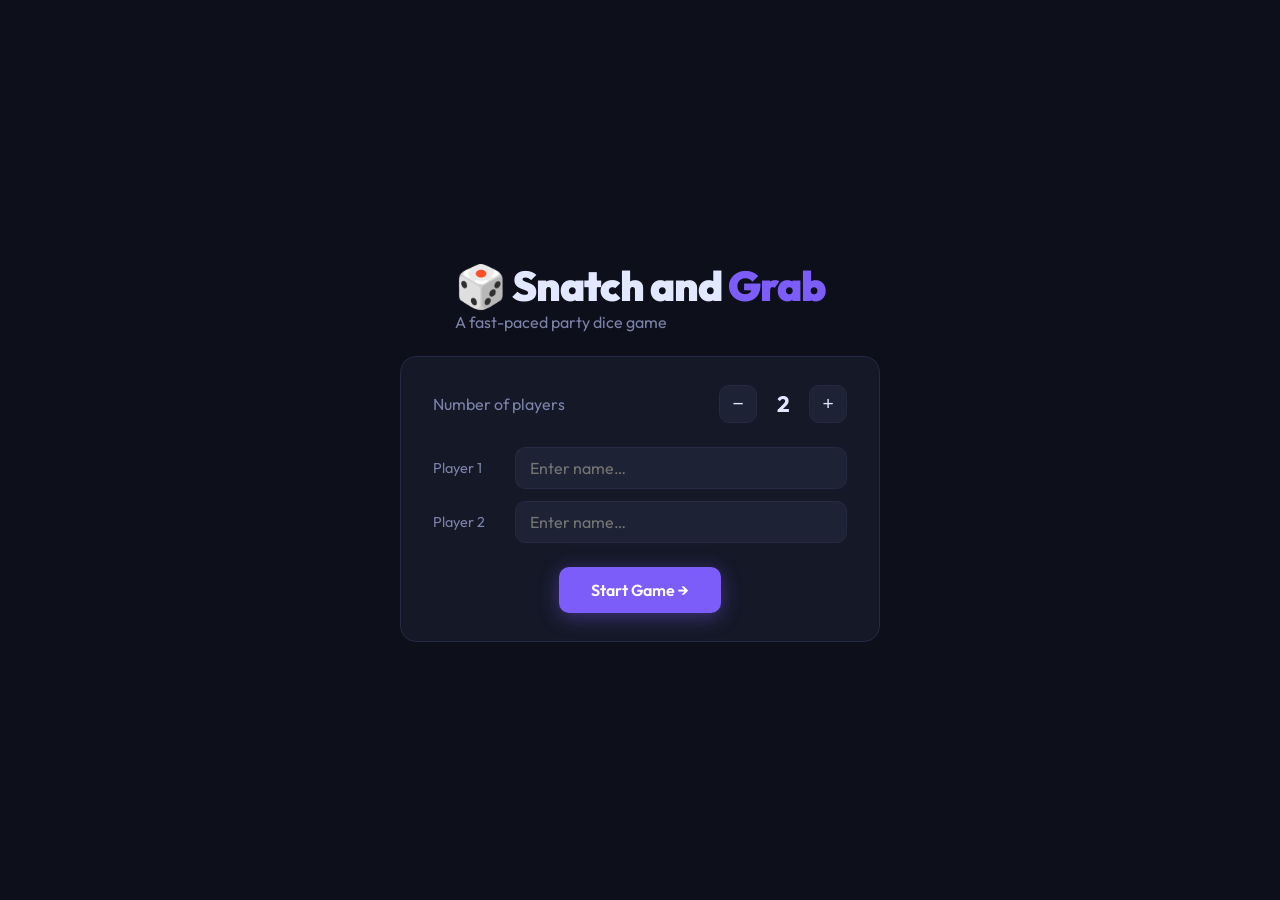
<file: dart_game/index.html>
<!DOCTYPE html>
<html lang="en">

<head>
  <meta charset="UTF-8" />
  <meta name="viewport" content="width=device-width, initial-scale=1.0" />
  <title>Dice Pot — Party Dice Game</title>
  <link rel="preconnect" href="https://fonts.googleapis.com" />
  <link href="https://fonts.googleapis.com/css2?family=Outfit:wght@300;400;600;700;900&display=swap" rel="stylesheet" />
  <style>
    *,
    *::before,
    *::after {
      box-sizing: border-box;
      margin: 0;
      padding: 0;
    }

    :root {
      --bg: #0d0f1a;
      --surface: #151827;
      --surface2: #1e2235;
      --surface3: #252a42;
      --accent: #7c5dfa;
      --accent2: #f7c948;
      --green: #4ade80;
      --red: #f87171;
      --text: #e2e8ff;
      --text-dim: #7b82a8;
      --radius: 16px;
      --radius-sm: 10px;
      --die-size: 72px;
    }

    body {
      font-family: 'Outfit', sans-serif;
      background: var(--bg);
      color: var(--text);
      min-height: 100vh;
      display: flex;
      align-items: center;
      justify-content: center;
      padding: 24px;
    }

    /* ─── SCREENS ─────────────────────────────────────── */
    .screen {
      display: none;
      width: 100%;
      max-width: 860px;
      animation: fadeIn .35s ease;
    }

    .screen.active {
      display: flex;
      flex-direction: column;
      align-items: center;
      gap: 24px;
    }

    @keyframes fadeIn {
      from {
        opacity: 0;
        transform: translateY(12px);
      }

      to {
        opacity: 1;
        transform: none;
      }
    }

    /* ─── HEADER ─────────────────────────────────────── */
    .logo {
      font-size: 2.6rem;
      font-weight: 900;
      letter-spacing: -1px;
    }

    .logo span {
      color: var(--accent);
    }

    .subtitle {
      color: var(--text-dim);
      font-size: 1rem;
    }

    /* ─── CARDS ──────────────────────────────────────── */
    .card {
      background: var(--surface);
      border: 1px solid var(--surface3);
      border-radius: var(--radius);
      padding: 28px 32px;
      width: 100%;
    }

    /* ─── SETUP SCREEN ───────────────────────────────── */
    .player-count-row {
      display: flex;
      align-items: center;
      gap: 12px;
      margin-bottom: 24px;
    }

    .player-count-row label {
      font-size: 1rem;
      color: var(--text-dim);
      flex: 1;
    }

    .count-btn {
      background: var(--surface2);
      border: 1px solid var(--surface3);
      color: var(--text);
      width: 38px;
      height: 38px;
      border-radius: 10px;
      font-size: 1.2rem;
      cursor: pointer;
      transition: background .15s;
    }

    .count-btn:hover {
      background: var(--surface3);
    }

    #player-count-display {
      font-size: 1.4rem;
      font-weight: 700;
      min-width: 28px;
      text-align: center;
    }

    .players-list {
      display: flex;
      flex-direction: column;
      gap: 12px;
    }

    .player-input-row {
      display: flex;
      align-items: center;
      gap: 12px;
    }

    .player-label {
      font-size: .9rem;
      color: var(--text-dim);
      min-width: 70px;
    }

    input[type="text"] {
      flex: 1;
      background: var(--surface2);
      border: 1.5px solid var(--surface3);
      color: var(--text);
      font-family: 'Outfit', sans-serif;
      font-size: 1rem;
      padding: 10px 14px;
      border-radius: var(--radius-sm);
      outline: none;
      transition: border-color .2s;
    }

    input[type="text"]:focus {
      border-color: var(--accent);
    }

    .btn {
      padding: 13px 32px;
      border-radius: var(--radius-sm);
      border: none;
      cursor: pointer;
      font-family: 'Outfit', sans-serif;
      font-size: 1rem;
      font-weight: 600;
      transition: transform .12s, box-shadow .12s, filter .15s;
      display: inline-flex;
      align-items: center;
      gap: 8px;
    }

    .btn:hover {
      transform: translateY(-2px);
      filter: brightness(1.1);
    }

    .btn:active {
      transform: translateY(0);
    }

    .btn-primary {
      background: var(--accent);
      color: #fff;
      box-shadow: 0 4px 20px rgba(124, 93, 250, .4);
    }

    .btn-secondary {
      background: var(--surface2);
      color: var(--text);
      border: 1px solid var(--surface3);
    }

    .btn-gold {
      background: var(--accent2);
      color: #0d0f1a;
      box-shadow: 0 4px 20px rgba(247, 201, 72, .35);
    }

    .btn-sm {
      padding: 8px 18px;
      font-size: .9rem;
    }

    /* ─── SCOREBOARD ──────────────────────────────────── */
    .scoreboard {
      display: flex;
      gap: 12px;
      flex-wrap: wrap;
      justify-content: center;
      width: 100%;
    }

    .score-card {
      background: var(--surface);
      border: 1.5px solid var(--surface3);
      border-radius: var(--radius-sm);
      padding: 12px 18px;
      min-width: 120px;
      text-align: center;
      transition: border-color .25s;
    }

    .score-card.active-player {
      border-color: var(--accent);
      box-shadow: 0 0 0 3px rgba(124, 93, 250, .25);
    }

    .score-card .name {
      font-size: .85rem;
      color: var(--text-dim);
    }

    .score-card .pts {
      font-size: 1.9rem;
      font-weight: 900;
      color: var(--accent);
    }

    .score-card .dice-count {
      font-size: .8rem;
      color: var(--text-dim);
      margin-top: 2px;
    }

    /* ─── PHASE HEADER ───────────────────────────────── */
    .phase-header {
      text-align: center;
    }

    .phase-label {
      display: inline-block;
      background: var(--surface3);
      padding: 4px 14px;
      border-radius: 99px;
      font-size: .78rem;
      font-weight: 600;
      color: var(--accent);
      letter-spacing: .04em;
      text-transform: uppercase;
    }

    .phase-title {
      font-size: 1.6rem;
      font-weight: 700;
      margin-top: 8px;
    }

    .phase-sub {
      color: var(--text-dim);
      font-size: .95rem;
      margin-top: 4px;
    }

    /* ─── DICE ───────────────────────────────────────── */
    .section-title {
      font-size: .85rem;
      font-weight: 600;
      color: var(--text-dim);
      text-transform: uppercase;
      letter-spacing: .05em;
      margin-bottom: 12px;
    }

    .dice-pool {
      display: flex;
      flex-wrap: wrap;
      gap: 12px;
      justify-content: center;
      min-height: 88px;
      padding: 16px;
      background: var(--surface2);
      border-radius: var(--radius-sm);
      border: 1.5px dashed var(--surface3);
    }

    .die {
      width: var(--die-size);
      height: var(--die-size);
      border-radius: 14px;
      display: flex;
      align-items: center;
      justify-content: center;
      font-size: 1.35rem;
      font-weight: 900;
      cursor: pointer;
      position: relative;
      background: var(--surface3);
      border: 2px solid transparent;
      transition: transform .15s, box-shadow .15s, border-color .15s, background .15s;
      user-select: none;
    }

    .die:hover {
      transform: scale(1.08);
    }

    .die.selected {
      border-color: var(--accent2);
      background: rgba(247, 201, 72, .12);
      box-shadow: 0 0 0 3px rgba(247, 201, 72, .3);
    }

    .die.glow-green {
      border-color: var(--green);
      background: rgba(74, 222, 128, .1);
      box-shadow: 0 0 0 3px rgba(74, 222, 128, .25);
    }

    .die .die-owner {
      position: absolute;
      bottom: -18px;
      font-size: .65rem;
      color: var(--text-dim);
      white-space: nowrap;
      font-weight: 400;
    }

    .dice-pool-wrap {
      margin-bottom: 28px;
    }

    /* ─── STOCKPILES ──────────────────────────────────── */
    .stockpiles {
      display: flex;
      flex-direction: column;
      gap: 16px;
      width: 100%;
    }

    .stockpile-row {
      background: var(--surface2);
      border-radius: var(--radius-sm);
      border: 1.5px solid var(--surface3);
      padding: 14px 18px;
      transition: border-color .2s;
    }

    .stockpile-row.active-stockpile {
      border-color: var(--accent);
    }

    .stockpile-header {
      display: flex;
      align-items: center;
      justify-content: space-between;
      margin-bottom: 10px;
    }

    .stockpile-name {
      font-weight: 700;
      font-size: 1rem;
    }

    .stockpile-score {
      font-size: .85rem;
      color: var(--accent2);
      font-weight: 600;
    }

    .stockpile-dice {
      display: flex;
      flex-wrap: wrap;
      gap: 10px;
    }

    .stockpile-empty {
      color: var(--text-dim);
      font-size: .85rem;
      font-style: italic;
    }

    .glow-purple {
      box-shadow: 0 0 10px 2px rgba(124, 93, 250, .55);
      border-color: var(--accent) !important;
      cursor: pointer;
    }

    .glow-purple:hover {
      opacity: .8;
      transform: scale(1.08);
    }

    .glow-green {
      box-shadow: 0 0 10px 2px rgba(74, 222, 128, .55);
      border-color: var(--green) !important;
      cursor: pointer;
    }

    .glow-green:hover {
      opacity: .8;
      transform: scale(1.08);
    }

    /* ─── PLAYER PICKER ──────────────────────────────── */
    .player-picker {
      display: flex;
      flex-wrap: wrap;
      gap: 10px;
      justify-content: center;
    }

    .pick-btn {
      padding: 10px 20px;
      border-radius: var(--radius-sm);
      border: 2px solid var(--surface3);
      background: var(--surface2);
      color: var(--text);
      font-family: 'Outfit', sans-serif;
      font-size: .95rem;
      font-weight: 600;
      cursor: pointer;
      transition: all .15s;
    }

    .pick-btn:hover {
      border-color: var(--accent);
      background: rgba(124, 93, 250, .12);
    }

    .pick-btn.active {
      border-color: var(--accent);
      background: rgba(124, 93, 250, .18);
      color: var(--accent);
    }

    /* ─── INFO BOX ───────────────────────────────────── */
    .info-box {
      background: var(--surface2);
      border-radius: var(--radius-sm);
      padding: 12px 18px;
      color: var(--text-dim);
      font-size: .92rem;
      text-align: center;
      border: 1px solid var(--surface3);
    }

    .info-box strong {
      color: var(--text);
    }

    /* ─── TIEBREAKER SCREEN ───────────────────────────── */
    .tb-counters {
      display: flex;
      flex-wrap: wrap;
      gap: 16px;
      justify-content: center;
      width: 100%;
    }

    .tb-counter-card {
      background: var(--surface);
      border: 1.5px solid var(--surface3);
      border-radius: var(--radius);
      padding: 20px 24px;
      min-width: 150px;
      text-align: center;
      flex: 1;
    }

    .tb-counter-card .tb-name {
      font-size: .85rem;
      color: var(--text-dim);
      margin-bottom: 10px;
    }

    .tb-counter-val {
      font-size: 3rem;
      font-weight: 900;
      color: var(--text);
      line-height: 1;
      transition: color .2s;
    }

    .tb-counter-val.on-target {
      color: var(--green);
    }

    .tb-counter-val.close {
      color: var(--accent2);
    }

    .tb-btns {
      display: flex;
      gap: 10px;
      justify-content: center;
      margin-top: 14px;
    }

    .tb-btn {
      width: 48px;
      height: 48px;
      border-radius: 12px;
      border: 2px solid var(--surface3);
      background: var(--surface2);
      color: var(--text);
      font-size: 1.5rem;
      font-weight: 700;
      cursor: pointer;
      transition: background .12s, border-color .12s;
      display: flex;
      align-items: center;
      justify-content: center;
    }

    .tb-btn:hover {
      background: var(--surface3);
      border-color: var(--accent);
    }

    .tb-btn:active {
      transform: scale(.94);
    }

    .tb-dist {
      font-size: .78rem;
      color: var(--text-dim);
      margin-top: 6px;
    }

    /* ─── WIN SCREEN ──────────────────────────────────── */
    .win-trophy {
      font-size: 5rem;
      line-height: 1;
      margin-bottom: 8px;
    }

    .win-name {
      font-size: 2.8rem;
      font-weight: 900;
      color: var(--accent2);
    }

    .win-subtitle {
      color: var(--text-dim);
      margin-top: 6px;
      font-size: 1rem;
    }

    .final-scores {
      display: flex;
      flex-wrap: wrap;
      gap: 12px;
      justify-content: center;
      margin-top: 8px;
    }

    .final-score-card {
      background: var(--surface2);
      border: 1.5px solid var(--surface3);
      border-radius: var(--radius-sm);
      padding: 12px 20px;
      text-align: center;
      min-width: 110px;
    }

    .final-score-card.winner {
      border-color: var(--accent2);
      box-shadow: 0 0 0 3px rgba(247, 201, 72, .25);
    }

    .final-score-card .f-name {
      font-size: .85rem;
      color: var(--text-dim);
    }

    .final-score-card .f-pts {
      font-size: 2rem;
      font-weight: 900;
    }

    .tiebreaker-result {
      font-size: .95rem;
      color: var(--text-dim);
      margin-top: 6px;
      text-align: center;
    }

    .divider {
      width: 100%;
      height: 1px;
      background: var(--surface3);
    }

    /* ─── ROLL ANIMATION ──────────────────────────────── */
    @keyframes rollIn {
      0% {
        transform: scale(.4) rotate(-30deg);
        opacity: 0;
      }

      60% {
        transform: scale(1.15) rotate(5deg);
        opacity: 1;
      }

      100% {
        transform: scale(1) rotate(0deg);
        opacity: 1;
      }
    }

    .die.rolling {
      animation: rollIn .45s cubic-bezier(.34, 1.56, .64, 1) both;
    }

    /* ─── NUMPAD ──────────────────────────────────────── */
    .numpad-section {
      width: 100%;
      display: none;
    }

    .numpad-display {
      display: flex;
      gap: 10px;
      justify-content: center;
      margin-bottom: 16px;
    }

    .numpad-slot {
      width: 64px;
      height: 72px;
      border-radius: var(--radius-sm);
      background: var(--surface2);
      border: 2px solid var(--surface3);
      display: flex;
      align-items: center;
      justify-content: center;
      font-size: 1.5rem;
      font-weight: 900;
      color: var(--text);
      transition: border-color .2s, background .2s;
    }

    .numpad-slot.filled {
      border-color: var(--accent);
      background: rgba(124, 93, 250, .1);
    }

    .numpad-slot.modifier {
      border-color: var(--accent2);
      background: rgba(247, 201, 72, .12);
      color: var(--accent2);
    }

    .numpad-slot.ready {
      border-color: var(--green);
      background: rgba(74, 222, 128, .1);
    }

    .numpad-grid {
      display: grid;
      grid-template-columns: repeat(3, 1fr);
      gap: 10px;
      max-width: 260px;
      margin: 0 auto;
    }

    .np-btn {
      height: 58px;
      border-radius: 12px;
      border: 2px solid var(--surface3);
      background: var(--surface2);
      color: var(--text);
      font-family: 'Outfit', sans-serif;
      font-size: 1.15rem;
      font-weight: 700;
      cursor: pointer;
      transition: background .12s, border-color .12s, opacity .15s;
      display: flex;
      align-items: center;
      justify-content: center;
      touch-action: manipulation;
    }

    .np-btn:not(:disabled):hover {
      background: var(--surface3);
      border-color: var(--accent);
    }

    .np-btn:not(:disabled):active {
      transform: scale(.94);
    }

    .np-btn:disabled {
      opacity: .28;
      cursor: not-allowed;
    }

    .np-btn.mod-btn {
      color: var(--accent2);
      border-color: rgba(247, 201, 72, .4);
    }

    .np-btn.mod-btn:not(:disabled):hover {
      background: rgba(247, 201, 72, .12);
      border-color: var(--accent2);
    }

    .np-btn.enter-btn {
      background: var(--accent);
      color: #fff;
      border-color: var(--accent);
    }

    .np-btn.enter-btn:not(:disabled):hover {
      filter: brightness(1.15);
    }

    .np-btn.undo-btn {
      background: var(--surface3);
    }

    .np-btn.miss-btn {
      color: var(--red);
      border-color: rgba(248, 113, 113, .35);
    }

    .np-btn.miss-btn:not(:disabled):hover {
      background: rgba(248, 113, 113, .12);
      border-color: var(--red);
    }

    .np-blank {
      height: 58px;
    }

    /* empty cell for _ */
    .pot-ref-label {
      font-size: .75rem;
      color: var(--text-dim);
      text-align: center;
      text-transform: uppercase;
      letter-spacing: .05em;
      margin-bottom: 10px;
    }

    .pot-ref {
      display: flex;
      flex-wrap: wrap;
      gap: 8px;
      justify-content: center;
      padding: 12px;
      background: var(--surface2);
      border-radius: var(--radius-sm);
      border: 1.5px dashed var(--surface3);
      min-height: 52px;
    }

    .pot-die {
      padding: 4px 10px;
      border-radius: 8px;
      background: var(--surface3);
      font-size: .9rem;
      font-weight: 700;
      color: var(--text);
    }

    .pot-die.match {
      background: rgba(124, 93, 250, .25);
      color: var(--accent);
      border: 1px solid var(--accent);
    }

    /* ─── RESPONSIVE ──────────────────────────────────── */
    @media (max-width: 560px) {
      :root {
        --die-size: 52px;
      }

      .logo {
        font-size: 2rem;
      }

      .numpad-slot {
        width: 54px;
        height: 60px;
        font-size: 1.3rem;
      }

      .np-btn {
        height: 52px;
        font-size: 1rem;
      }

      .numpad-grid {
        gap: 8px;
      }
    }
  </style>
</head>

<body>

  <!-- ══════════════════════════════════════════════════════
     SCREEN 1 — SETUP
══════════════════════════════════════════════════════ -->
  <div class="screen active" id="screen-setup">
    <div>
      <div class="logo">🎲 Snatch and <span>Grab</span></div>
      <div class="subtitle">A fast-paced party dice game</div>
    </div>
    <div class="card" style="max-width:480px;">
      <div class="player-count-row">
        <label>Number of players</label>
        <button class="count-btn" id="btn-dec">−</button>
        <span id="player-count-display">2</span>
        <button class="count-btn" id="btn-inc">+</button>
      </div>
      <div class="players-list" id="players-list"></div>
      <div style="margin-top:24px; text-align:center;">
        <button class="btn btn-primary" id="btn-start">Start Game →</button>
      </div>
    </div>
  </div>

  <!-- ══════════════════════════════════════════════════════
     SCREEN 2 — GAME
══════════════════════════════════════════════════════ -->
  <div class="screen" id="screen-game">
    <!-- Scoreboard -->
    <div class="scoreboard" id="scoreboard"></div>
    <div class="divider"></div>

    <!-- Phase header -->
    <div class="phase-header">
      <span class="phase-label" id="phase-label">The Pot</span>
      <div class="phase-title" id="phase-title">Roll the pot!</div>
      <div class="phase-sub" id="phase-sub">Each player's dice are rolled into a shared pot.</div>
    </div>

    <!-- Info / instruction -->
    <div class="info-box" id="info-box">
      Loading…
    </div>

    <!-- THE POT -->
    <div class="card" id="pot-section" style="width:100%;">
      <div class="section-title">🫙 The Pot</div>
      <div class="dice-pool-wrap">
        <div class="dice-pool" id="pot-pool"></div>
      </div>
      <div style="display:flex; gap:10px; flex-wrap:wrap; justify-content:center;" id="pot-actions">
        <button class="btn btn-primary" id="btn-roll-pot">🎲 Roll the Pot</button>
      </div>
    </div>

    <!-- TURN BANNER (shown during claiming phase) -->
    <div class="card" id="turn-banner" style="width:100%; display:none;"></div>

    <!-- NUMPAD (shown during claiming phase) -->
    <div class="numpad-section card" id="numpad-section">
      <!-- Dart counter -->
      <div id="np-darts" style="text-align:center;font-size:1.4rem;margin-bottom:12px;letter-spacing:4px;"></div>
      <!-- 3-slot display -->
      <div class="numpad-display">
        <div class="numpad-slot" id="np-slot-0"></div>
        <div class="numpad-slot" id="np-slot-1"></div>
        <div class="numpad-slot" id="np-slot-2"></div>
      </div>
      <!-- Numpad grid: T 0 D / 7 8 9 / 4 5 6 / 1 2 3 / U _ E -->
      <div class="numpad-grid">
        <button class="np-btn mod-btn" id="np-T" onclick="numpadPress('T')">T</button>
        <button class="np-btn" id="np-0" onclick="numpadPress('0')">0</button>
        <button class="np-btn mod-btn" id="np-D" onclick="numpadPress('D')">D</button>
        <button class="np-btn" id="np-7" onclick="numpadPress('7')">7</button>
        <button class="np-btn" id="np-8" onclick="numpadPress('8')">8</button>
        <button class="np-btn" id="np-9" onclick="numpadPress('9')">9</button>
        <button class="np-btn" id="np-4" onclick="numpadPress('4')">4</button>
        <button class="np-btn" id="np-5" onclick="numpadPress('5')">5</button>
        <button class="np-btn" id="np-6" onclick="numpadPress('6')">6</button>
        <button class="np-btn" id="np-1" onclick="numpadPress('1')">1</button>
        <button class="np-btn" id="np-2" onclick="numpadPress('2')">2</button>
        <button class="np-btn" id="np-3" onclick="numpadPress('3')">3</button>
        <button class="np-btn undo-btn" id="np-U" onclick="numpadPress('U')">&#x232B;</button>
        <button class="np-btn miss-btn" id="np-M" onclick="numpadPress('M')">Miss</button>
        <button class="np-btn enter-btn" id="np-E" onclick="numpadPress('E')">&#x2713;</button>
      </div>
      <!-- Pot reference below numpad -->
      <div style="margin-top:18px;">
        <div class="pot-ref-label">🫙 Dice in the Pot</div>
        <div class="pot-ref" id="np-pot-ref"></div>
      </div>
    </div>

    <!-- STOCKPILES -->
    <div class="card" id="stock-section" style="width:100%; display:none;">
      <div class="section-title">📦 Stockpiles</div>
      <div class="stockpiles" id="stockpiles"></div>
      <div style="margin-top:16px; text-align:center;" id="stock-actions">
        <div class="info-box" id="stock-info">Select a player name above, then click their dice in the stockpile to
          score them.</div>
      </div>
    </div>

    <!-- Active player picker for scoring -->
    <div class="card" id="score-picker-section" style="width:100%; display:none;">
      <div class="section-title">Who's taking their turn?</div>
      <div class="player-picker" id="score-player-picker"></div>
    </div>
  </div>

  <!-- ══════════════════════════════════════════════════════
     SCREEN 3 — TIEBREAKER
══════════════════════════════════════════════════════ -->
  <div class="screen" id="screen-tiebreaker">
    <div>
      <div class="logo">🎯 Tie<span>breaker</span></div>
      <div class="subtitle" id="tb-round-label">Round 1</div>
    </div>
    <!-- Target number -->
    <div class="card" style="width:100%;text-align:center;">
      <div class="section-title">Target Number</div>
      <div id="tb-target" style="font-size:5rem;font-weight:900;color:var(--accent2);line-height:1;">—</div>
      <div style="color:var(--text-dim);font-size:.9rem;margin-top:6px;">Hit this number as many times as you can! Max:
        9 hits (3 triples)</div>
    </div>
    <!-- Active player + throw buttons -->
    <div class="card" style="width:100%;text-align:center;" id="tb-turn-card">
      <div id="tb-player-name" style="font-size:1.2rem;font-weight:700;margin-bottom:8px;"></div>
      <div id="tb-darts" style="font-size:1.5rem;letter-spacing:4px;margin-bottom:16px;"></div>
      <div style="display:flex;gap:12px;justify-content:center;flex-wrap:wrap;">
        <button class="np-btn mod-btn" style="height:70px;flex:1;min-width:60px;font-size:1.3rem;"
          onclick="tbThrow('T')">T</button>
        <button class="np-btn mod-btn" style="height:70px;flex:1;min-width:60px;font-size:1.3rem;"
          onclick="tbThrow('D')">D</button>
        <button class="np-btn" style="height:70px;flex:1;min-width:60px;font-size:1.5rem;"
          onclick="tbThrow('S')">●</button>
        <button class="np-btn miss-btn" style="height:70px;flex:1;min-width:60px;" onclick="tbThrow('M')">Miss</button>
      </div>
    </div>
    <!-- Running hit totals -->
    <div class="card" style="width:100%;" id="tb-scores-card">
      <div class="section-title">Hits This Round</div>
      <div id="tb-scores"></div>
    </div>
    <div class="info-box" id="tb-info" style="width:100%;"></div>
  </div>

  <!-- ══════════════════════════════════════════════════════
     SCREEN 4 — WIN
══════════════════════════════════════════════════════ -->
  <div class="screen" id="screen-win">
    <div class="win-trophy">🏆</div>
    <div class="win-name" id="win-name">Player</div>
    <div class="win-subtitle" id="win-subtitle">wins with the most points!</div>
    <div class="tiebreaker-result" id="tiebreaker-result"></div>
    <div class="final-scores" id="final-scores"></div>
    <button class="btn btn-primary" id="btn-play-again" style="margin-top:8px;">Play Again</button>
  </div>

  <script>
    // ━━━━━━━━━━━━━━━━━━━━━━━━━━━━━━━━━━━━━━━━━━━━━━━━━━━━
    //  STATE
    // ━━━━━━━━━━━━━━━━━━━━━━━━━━━━━━━━━━━━━━━━━━━━━━━━━━━━
    const G = {
      players: [],       // [{name, score, stockpile:[dieObj,...]}]
      pot: [],           // [{id, value, selected}]
      phase: 'setup',    // 'setup' | 'rolling' | 'claiming' | 'scoring' | 'end'
      scoringPlayer: null,
      nextDieId: 0,
      turnOrder: [],     // player indices in order starting from random player
      turnIdx: 0,        // current index into turnOrder
      scoringActionsLeft: 9,
      scoringUndoStack: [],  // [{type,playerIdx/fromIdx/toIdx,die,actionsLeft,turnIdx}]
    };

    // ━━━━━━━━━━━━━━━━━━━━━━━━━━━━━━━━━━━━━━━━━━━━━━━━━━━━
    //  UTILS
    // ━━━━━━━━━━━━━━━━━━━━━━━━━━━━━━━━━━━━━━━━━━━━━━━━━━━━
    const d20 = () => Math.floor(Math.random() * 20) + 1;
    const el = id => document.getElementById(id);
    const cloneEl = id => el(id).cloneNode(true);

    function showScreen(id) {
      document.querySelectorAll('.screen').forEach(s => s.classList.remove('active'));
      el(id).classList.add('active');
    }

    // ━━━━━━━━━━━━━━━━━━━━━━━━━━━━━━━━━━━━━━━━━━━━━━━━━━━━
    //  SETUP SCREEN
    // ━━━━━━━━━━━━━━━━━━━━━━━━━━━━━━━━━━━━━━━━━━━━━━━━━━━━
    let playerCount = 2;
    const MIN_P = 2, MAX_P = 8;

    function renderPlayerInputs() {
      const list = el('players-list');
      list.innerHTML = '';
      for (let i = 0; i < playerCount; i++) {
        const existing = list.querySelector(`[data-idx="${i}"]`);
        const row = document.createElement('div');
        row.className = 'player-input-row';
        row.innerHTML = `
      <span class="player-label">Player ${i + 1}</span>
      <input type="text" data-idx="${i}" placeholder="Enter name…" maxlength="18"
             value="${existing ? existing.value : ''}" />
    `;
        list.appendChild(row);
      }
    }

    el('btn-dec').onclick = () => { if (playerCount > MIN_P) { playerCount--; el('player-count-display').textContent = playerCount; renderPlayerInputs(); } };
    el('btn-inc').onclick = () => { if (playerCount < MAX_P) { playerCount++; el('player-count-display').textContent = playerCount; renderPlayerInputs(); } };

    el('btn-start').onclick = () => {
      const inputs = document.querySelectorAll('#players-list input');
      G.players = [];
      let valid = true;
      inputs.forEach((inp, i) => {
        const name = inp.value.trim() || `Player ${i + 1}`;
        G.players.push({ name, score: 0, stockpile: [] });
      });
      if (!valid) return;
      startGame();
    };

    renderPlayerInputs();

    // ━━━━━━━━━━━━━━━━━━━━━━━━━━━━━━━━━━━━━━━━━━━━━━━━━━━━
    //  GAME START
    // ━━━━━━━━━━━━━━━━━━━━━━━━━━━━━━━━━━━━━━━━━━━━━━━━━━━━
    function startGame() {
      G.pot = [];
      G.players.forEach(p => { p.score = 0; p.stockpile = []; });
      G.scoringPlayer = null;
      G.phase = 'rolling';
      G.nextDieId = 0;
      G.turnOrder = [];
      G.turnIdx = 0;
      showScreen('screen-game');
      renderScoreboard();
      setPhase('rolling');
      el('pot-section').style.display = 'block';
      renderPot();
      el('turn-banner').style.display = 'none';
      el('numpad-section').style.display = 'none';
      el('stock-section').style.display = 'none';
      el('score-picker-section').style.display = 'none';
      G.scoringActionsLeft = 9;
      G.scoringUndoStack = [];
    }

    // ━━━━━━━━━━━━━━━━━━━━━━━━━━━━━━━━━━━━━━━━━━━━━━━━━━━━
    //  PHASE LABELS
    // ━━━━━━━━━━━━━━━━━━━━━━━━━━━━━━━━━━━━━━━━━━━━━━━━━━━━
    function setPhase(phase) {
      G.phase = phase;
      const label = el('phase-label');
      const title = el('phase-title');
      const sub = el('phase-sub');
      const info = el('info-box');
      if (phase === 'rolling') {
        label.textContent = 'The Pot';
        title.textContent = 'Roll the Pot';
        sub.textContent = 'Press the button to roll 3 d20 dice per player into the shared pot.';
        info.innerHTML = `<strong>${G.players.length * 3}</strong> dice will be rolled — 3 per player.`;
      } else if (phase === 'claiming') {
        const current = G.players[G.turnOrder[G.turnIdx]];
        label.textContent = 'Claim';
        title.textContent = `${current.name}'s Turn`;
        sub.textContent = 'Enter the dice you scored on the numpad, then press ✓.';
        info.innerHTML = `<strong>${current.name}</strong> — type your score (e.g. <strong>T20</strong>, <strong>D16</strong>, <strong>5</strong>) and press ✓.`;
        renderTurnBanner();
      } else if (phase === 'scoring') {
        const current = G.players[G.turnOrder[G.turnIdx % G.turnOrder.length]];
        label.textContent = 'Score';
        title.textContent = `${current.name}'s Turn`;
        sub.textContent = 'Tap your dice to score them, or tap an opponent’s dice to steal!';
        info.innerHTML = `<strong>${current.name}</strong> — tap your own dice to score (+1 pt), tap rivals' dice to steal them. 9 actions per turn.`;
        renderTurnBanner();
      }
    }

    // ━━━━━━━━━━━━━━━━━━━━━━━━━━━━━━━━━━━━━━━━━━━━━━━━━━━━
    //  SCOREBOARD
    // ━━━━━━━━━━━━━━━━━━━━━━━━━━━━━━━━━━━━━━━━━━━━━━━━━━━━
    function renderScoreboard() {
      const sb = el('scoreboard');
      sb.innerHTML = '';
      const activePlayerName = G.phase === 'claiming'
        ? G.players[G.turnOrder[G.turnIdx]]?.name
        : G.scoringPlayer?.name;
      G.players.forEach(p => {
        const card = document.createElement('div');
        card.className = 'score-card' + (p.name === activePlayerName ? ' active-player' : '');
        card.innerHTML = `
      <div class="name">${p.name}</div>
      <div class="pts">${p.score}</div>
      <div class="dice-count">${p.stockpile.length} dice in stock</div>
    `;
        sb.appendChild(card);
      });
    }

    // ━━━━━━━━━━━━━━━━━━━━━━━━━━━━━━━━━━━━━━━━━━━━━━━━━━━━
    //  ROLL THE POT
    // ━━━━━━━━━━━━━━━━━━━━━━━━━━━━━━━━━━━━━━━━━━━━━━━━━━━━
    el('btn-roll-pot').onclick = () => {
      G.pot = [];
      G.players.forEach(p => {
        for (let i = 0; i < 3; i++) {
          G.pot.push({ id: G.nextDieId++, value: d20(), selected: false });
        }
      });
      // Pick a random starting player and build turn order
      const startIdx = Math.floor(Math.random() * G.players.length);
      G.turnOrder = G.players.map((_, i) => (startIdx + i) % G.players.length);
      G.turnIdx = 0;
      setPhase('claiming');
      renderPot();
      el('turn-banner').style.display = 'block';
      el('stock-section').style.display = 'none';
      el('score-picker-section').style.display = 'none';
    };

    // ━━━━━━━━━━━━━━━━━━━━━━━━━━━━━━━━━━━━━━━━━━━━━━━━━━━━
    //  TURN BANNER
    // ━━━━━━━━━━━━━━━━━━━━━━━━━━━━━━━━━━━━━━━━━━━━━━━━━━━━
    function renderTurnBanner() {
      const current = G.players[G.turnOrder[G.turnIdx % G.turnOrder.length]];
      const remaining = G.phase === 'scoring' ? G.scoringActionsLeft : G.turnOrder.length - G.turnIdx;
      const isScoring = G.phase === 'scoring';
      el('turn-banner').innerHTML = `
    <div style="display:flex;align-items:center;justify-content:space-between;flex-wrap:wrap;gap:12px;">
      <div>
        <div style="font-size:.78rem;font-weight:600;color:var(--accent);text-transform:uppercase;letter-spacing:.05em;">${isScoring ? 'Scoring Turn' : 'Current Turn'}</div>
        <div style="font-size:1.3rem;font-weight:700;margin-top:2px;">🎯 ${current.name}</div>
      </div>
      <div style="text-align:right;">
        <div style="font-size:.78rem;color:var(--text-dim);">${isScoring ? 'Actions remaining' : 'Players remaining'}</div>
        <div style="font-size:1.1rem;font-weight:700;color:var(--accent2);">${isScoring ? remaining + ' / 9' : remaining + ' / ' + G.turnOrder.length}</div>
      </div>
    </div>
    <div style="margin-top:12px;display:flex;gap:8px;flex-wrap:wrap;">
      ${G.turnOrder.map((pi, ti) => {
        const p = G.players[pi];
        const done = isScoring ? false : ti < G.turnIdx;
        const active = isScoring ? (ti === G.turnIdx % G.turnOrder.length) : ti === G.turnIdx;
        return `<span style="padding:4px 12px;border-radius:99px;font-size:.82rem;font-weight:600;
          background:${active ? 'var(--accent)' : done ? 'rgba(74,222,128,.12)' : 'var(--surface3)'};
          color:${active ? '#fff' : done ? 'var(--green)' : 'var(--text-dim)'};
          border:1.5px solid ${active ? 'var(--accent)' : done ? 'var(--green)' : 'transparent'};">
          ${done ? '✓ ' : active ? '→ ' : ''}${p.name}
        </span>`;
      }).join('')}
    </div>
    ${isScoring ? `<div style="margin-top:14px;display:flex;gap:10px;justify-content:center;">
      <button class="btn btn-gold" onclick="scoringPassTurn()">Pass Turn →</button>
      <button class="btn" style="background:var(--surface3);" onclick="undoScoringAction()" ${G.scoringUndoStack.length === 0 ? 'disabled' : ''}>⌫ Undo</button>
    </div>` : ''}
  `;
    }

    // ━━━━━━━━━━━━━━━━━━━━━━━━━━━━━━━━━━━━━━━━━━━━━━━━━━━━
    //  POT RENDER (rolling phase only)
    // ━━━━━━━━━━━━━━━━━━━━━━━━━━━━━━━━━━━━━━━━━━━━━━━━━━━━
    function renderPot() {
      const pool = el('pot-pool');
      const actions = el('pot-actions');
      pool.innerHTML = '';
      if (G.phase === 'rolling') {
        pool.innerHTML = `<span style="color:var(--text-dim);font-size:.9rem;align-self:center;">Click the button to roll!</span>`;
        actions.innerHTML = `<button class="btn btn-primary" id="btn-roll-pot">🎲 Roll the Pot</button>`;
        document.querySelector('#pot-actions .btn-primary').onclick = () => {
          G.pot = [];
          G.players.forEach(p => {
            for (let i = 0; i < 3; i++) {
              G.pot.push({ id: G.nextDieId++, value: d20() });
            }
          });
          const startIdx = Math.floor(Math.random() * G.players.length);
          G.turnOrder = G.players.map((_, i) => (startIdx + i) % G.players.length);
          G.turnIdx = 0;
          setPhase('claiming');
          el('pot-section').style.display = 'none';
          el('turn-banner').style.display = 'block';
          el('numpad-section').style.display = 'block';
          NP.input = [];
          NP.dartsLeft = 3;
          renderNumpad();
          renderTurnBanner();
          renderScoreboard();
        };
        actions.style.display = 'flex';
      }
    }

    // ━━━━━━━━━━━━━━━━━━━━━━━━━━━━━━━━━━━━━━━━━━━━━━━━━━━━
    //  NUMPAD STATE MACHINE
    // ━━━━━━━━━━━━━━━━━━━━━━━━━━━━━━━━━━━━━━━━━━━━━━━━━━━━
    const NP = { input: [], dartsLeft: 3 }; // up to 3 chars: [mod?, digit1, digit2]

    // Parse input array regardless of modifier position
    function npParse(inp) {
      const mod = inp.find(k => k === 'T' || k === 'D') || null;
      const digits = inp.filter(k => k !== 'T' && k !== 'D');
      const val = digits.length ? parseInt(digits.join(''), 10) : NaN;
      const valid = digits.length > 0 && val >= 1 && val <= 20;
      return { mod, digits, val, valid };
    }

    function npEnabled(inp) {
      const en = new Set();
      const { mod, digits, val, valid } = npParse(inp);

      if (inp.length > 0) en.add('U');
      if (!mod) { en.add('T'); en.add('D'); } // only one modifier allowed

      if (digits.length === 0) {
        for (let i = 1; i <= 9; i++) en.add(String(i));
      } else if (digits.length === 1) {
        const d = digits[0];
        if (d === '1') for (let i = 0; i <= 9; i++) en.add(String(i));
        else if (d === '2') en.add('0');
        // 3-9: no valid two-digit extension in 1-20
      }
      // digits.length === 2: no more digits

      if (valid) en.add('E');
      return en;
    }

    function renderNumpad() {
      const inp = NP.input;
      const en = npEnabled(inp);
      const ALL_KEYS = ['T', 'D', '0', '1', '2', '3', '4', '5', '6', '7', '8', '9', 'U', 'E'];
      ALL_KEYS.forEach(k => {
        const btn = el('np-' + k);
        if (btn) btn.disabled = !en.has(k);
      });

      // Normalise display order: modifier first, then digits (as entered)
      const { mod, digits, val, valid } = npParse(inp);
      const display = [...(mod ? [mod] : []), ...digits];

      for (let i = 0; i < 3; i++) {
        const slot = el('np-slot-' + i);
        const ch = display[i];
        slot.textContent = ch || '';
        const isMod = ch === 'T' || ch === 'D';
        slot.className = 'numpad-slot' + (ch ? ' ' + (isMod ? 'modifier' : valid ? 'ready' : 'filled') : '');
      }

      // Dart counter
      const dartEl = el('np-darts');
      if (dartEl) dartEl.innerHTML = '🎯'.repeat(NP.dartsLeft) + '<span style="opacity:.25">🎯</span>'.repeat(3 - NP.dartsLeft);

      // Pot reference
      const ref = el('np-pot-ref');
      ref.innerHTML = '';
      if (G.pot.length === 0) {
        ref.innerHTML = '<span style="color:var(--text-dim);font-size:.85rem;">Pot is empty</span>';
        return;
      }
      const targetVal = valid ? val : null;
      G.pot.slice().sort((a, b) => a.value - b.value).forEach(die => {
        const chip = document.createElement('span');
        chip.className = 'pot-die' + (targetVal === die.value ? ' match' : '');
        chip.textContent = die.value;
        ref.appendChild(chip);
      });
    }

    function numpadPress(key) {
      if (key === 'U') {
        NP.input.pop();
        renderNumpad();
        return;
      }
      if (key === 'M') {
        // Miss: burn a dart, claim nothing
        const currentPlayer = G.players[G.turnOrder[G.turnIdx]];
        NP.input = [];
        NP.dartsLeft--;
        renderScoreboard();
        if (NP.dartsLeft === 0 || G.pot.length === 0) {
          NP.dartsLeft = 3;
          G.turnIdx++;
          if (G.turnIdx >= G.turnOrder.length && G.pot.length > 0) G.turnIdx = 0;
        }
        if (G.pot.length === 0) {
          el('numpad-section').style.display = 'none';
          G.scoringActionsLeft = 9;
          setPhase('scoring');
          renderStockpiles();
          el('stock-section').style.display = 'block';
          el('score-picker-section').style.display = 'none';
        } else {
          setPhase('claiming');
          renderNumpad();
        }
        return;
      }
      if (key === 'E') {
        numpadEnter();
        return;
      }
      if (NP.input.length < 3) {
        NP.input.push(key);
        renderNumpad();
      }
    }

    function numpadEnter() {
      const { mod, digits, val, valid } = npParse(NP.input);
      if (!valid) return;

      const count = mod === 'T' ? 3 : mod === 'D' ? 2 : 1;
      const player = G.players[G.turnOrder[G.turnIdx]];

      // Move up to `count` dice with this value from pot to player stockpile
      let taken = 0;
      const remaining = [];
      for (const die of G.pot) {
        if (die.value === val && taken < count) {
          player.stockpile.push({ id: die.id, value: die.value });
          taken++;
        } else {
          remaining.push(die);
        }
      }
      G.pot = remaining;
      NP.input = [];
      NP.dartsLeft--;

      const currentPlayer = G.players[G.turnOrder[G.turnIdx]];
      renderScoreboard();

      if (G.pot.length === 0 || NP.dartsLeft === 0) {
        NP.dartsLeft = 3;
        G.turnIdx++;
        if (G.turnIdx >= G.turnOrder.length && G.pot.length > 0) G.turnIdx = 0;
      }

      if (G.pot.length === 0) {
        el('numpad-section').style.display = 'none';
        G.scoringActionsLeft = 9;
        setPhase('scoring');
        renderStockpiles();
        el('stock-section').style.display = 'block';
        el('score-picker-section').style.display = 'none';
      } else {
        setPhase('claiming');
        renderNumpad();
      }
    }

    // ━━━━━━━━━━━━━━━━━━━━━━━━━━━━━━━━━━━━━━━━━━━━━━━━━━━━
    //  STOCKPILES
    // ━━━━━━━━━━━━━━━━━━━━━━━━━━━━━━━━━━━━━━━━━━━━━━━━━━━━
    function renderStockpiles() {
      const container = el('stockpiles');
      container.innerHTML = '';
      const activePlayer = G.phase === 'scoring'
        ? G.players[G.turnOrder[G.turnIdx % G.turnOrder.length]]
        : G.scoringPlayer;

      G.players.forEach((p, pi) => {
        const isActive = activePlayer && p.name === activePlayer.name;
        const row = document.createElement('div');
        row.className = 'stockpile-row' + (isActive ? ' active-stockpile' : '');

        const diceHtml = p.stockpile.length === 0
          ? '<span class="stockpile-empty">Empty</span>'
          : p.stockpile.map(die => {
            if (G.phase === 'scoring') {
              const isOwn = isActive; // this die belongs to the active player
              const cls = isOwn ? 'die glow-green' : 'die glow-purple';
              const title = isOwn ? 'Score this die (+1 pt)' : `Steal from ${p.name}`;
              return `<div class="${cls}" onclick="tapScoringDie(${pi}, ${die.id})" title="${title}">${die.value}</div>`;
            } else {
              const isClickable = activePlayer && activePlayer.name === p.name;
              return `<div class="die${isClickable ? ' glow-green' : ''}" onclick="${isClickable ? `tapScoringDie(${pi}, ${die.id})` : ''}" title="${die.value}">${die.value}</div>`;
            }
          }).join('');

        row.innerHTML = `
          <div class="stockpile-header">
            <span class="stockpile-name">${p.name}</span>
            <span class="stockpile-score">⭐ ${p.score} pts</span>
          </div>
          <div class="stockpile-dice">${diceHtml}</div>
        `;
        container.appendChild(row);
      });
    }

    // ━━━━━━━━━━━━━━━━━━━━━━━━━━━━━━━━━━━━━━━━━━━━━━━━━━━━
    //  TAP DIE IN SCORING
    // ━━━━━━━━━━━━━━━━━━━━━━━━━━━━━━━━━━━━━━━━━━━━━━━━━━━━
    function tapScoringDie(ownerIdx, dieId) {
      if (G.phase !== 'scoring' || G.scoringActionsLeft <= 0) return;
      const activePlayerIdx = G.turnOrder[G.turnIdx % G.turnOrder.length];
      const activePlayer = G.players[activePlayerIdx];
      const owner = G.players[ownerIdx];
      const dieIdx = owner.stockpile.findIndex(d => d.id === dieId);
      if (dieIdx === -1) return;
      const die = owner.stockpile[dieIdx];

      // Record snapshot for undo
      if (owner === activePlayer) {
        G.scoringUndoStack.push({ type: 'score', playerIdx: ownerIdx, die: { ...die }, actionsLeft: G.scoringActionsLeft, turnIdx: G.turnIdx });
        owner.stockpile.splice(dieIdx, 1);
        activePlayer.score += 1;
      } else {
        G.scoringUndoStack.push({ type: 'steal', fromIdx: ownerIdx, toIdx: activePlayerIdx, die: { ...die }, actionsLeft: G.scoringActionsLeft, turnIdx: G.turnIdx });
        owner.stockpile.splice(dieIdx, 1);
        activePlayer.stockpile.push(die);
      }

      G.scoringActionsLeft--;
      renderScoreboard();
      renderStockpiles();
      renderTurnBanner();

      // Check if all dice are gone
      const totalDice = G.players.reduce((acc, p) => acc + p.stockpile.length, 0);
      if (totalDice === 0) { endGame(); return; }

      // Advance turn if actions exhausted
      if (G.scoringActionsLeft <= 0) scoringAdvanceTurn();
    }

    function scoringPassTurn() {
      scoringAdvanceTurn();
    }

    function undoScoringAction() {
      if (G.scoringUndoStack.length === 0) return;
      const action = G.scoringUndoStack.pop();
      if (action.type === 'score') {
        G.players[action.playerIdx].stockpile.push(action.die);
        G.players[action.playerIdx].score--;
      } else { // steal
        const toPlayer = G.players[action.toIdx];
        const idx = toPlayer.stockpile.findIndex(d => d.id === action.die.id);
        if (idx !== -1) toPlayer.stockpile.splice(idx, 1);
        G.players[action.fromIdx].stockpile.push(action.die);
      }
      G.scoringActionsLeft = action.actionsLeft;
      G.turnIdx = action.turnIdx;
      setPhase('scoring');
      renderStockpiles();
      renderScoreboard();
    }

    function scoringAdvanceTurn() {
      G.turnIdx++;
      G.scoringActionsLeft = 9;
      setPhase('scoring');
      renderStockpiles();
      renderScoreboard();
    }

    // ━━━━━━━━━━━━━━━━━━━━━━━━━━━━━━━━━━━━━━━━━━━━━━━━━━━━
    //  END GAME CHECK
    // ━━━━━━━━━━━━━━━━━━━━━━━━━━━━━━━━━━━━━━━━━━━━━━━━━━━━
    function checkEndGame() {
      const totalDice = G.players.reduce((acc, p) => acc + p.stockpile.length, 0);
      if (totalDice > 0) return;
      endGame();
    }

    function endGame() {
      G.phase = 'end';
      const maxScore = Math.max(...G.players.map(p => p.score));
      const winners = G.players.filter(p => p.score === maxScore);

      if (winners.length === 1) {
        showWinScreen(winners[0].name, maxScore, []);
      } else {
        // Launch interactive tiebreaker
        startTiebreaker(winners, maxScore);
      }
    }

    // ━━━━━━━━━━━━━━━━━━━━━━━━━━━━━━━━━━━━━━━━━━━━━━━━━━━━
    //  TIEBREAKER
    // ━━━━━━━━━━━━━━━━━━━━━━━━━━━━━━━━━━━━━━━━━━━━━━━━━━━━
    const TB = {
      players: [],     // [{name, hits}] — subset of tied players
      target: 0,
      round: 1,
      currentIdx: 0,   // which player is throwing
      dartsLeft: 3,
      finalScore: 0,
      history: [],
    };

    function startTiebreaker(tiedPlayers, tiedScore) {
      TB.players = tiedPlayers.map(p => ({ name: p.name, hits: 0 }));
      TB.target = d20();
      TB.round = 1;
      TB.currentIdx = 0;
      TB.dartsLeft = 3;
      TB.finalScore = tiedScore;
      TB.history = [];
      showScreen('screen-tiebreaker');
      renderTiebreaker();
    }

    function renderTiebreaker() {
      el('tb-round-label').textContent = `Round ${TB.round}`;
      el('tb-target').textContent = TB.target;
      el('tb-info').textContent = TB.history.length ? TB.history[TB.history.length - 1] : '';

      const current = TB.players[TB.currentIdx];
      el('tb-player-name').textContent = `${current ? current.name + '\'s Turn' : 'Done'}`;
      const dartEl = el('tb-darts');
      if (dartEl) dartEl.innerHTML = '🎯'.repeat(TB.dartsLeft) + '<span style="opacity:.25">🎯</span>'.repeat(3 - TB.dartsLeft);

      const scores = el('tb-scores');
      scores.innerHTML = '';
      TB.players.forEach((p, i) => {
        const isActive = i === TB.currentIdx;
        const isDone = i < TB.currentIdx;
        const div = document.createElement('div');
        div.style.cssText = `display:flex;justify-content:space-between;align-items:center;padding:10px 0;border-bottom:1px solid var(--surface3);`;
        div.innerHTML = `
          <span style="font-weight:${isActive ? 700 : 400};color:${isActive ? 'var(--accent)' : 'var(--text)'}">
            ${isActive ? '→ ' : isDone ? '✓ ' : ''}${p.name}
          </span>
          <span style="font-size:1.1rem;font-weight:700;color:${isDone ? 'var(--green)' : isActive ? 'var(--accent2)' : 'var(--text-dim)'}">
            ${p.hits} / 9 hits
          </span>`;
        scores.appendChild(div);
      });
    }

    function tbThrow(type) {
      const hits = type === 'T' ? 3 : type === 'D' ? 2 : type === 'S' ? 1 : 0;
      TB.players[TB.currentIdx].hits += hits;
      TB.dartsLeft--;

      if (TB.dartsLeft === 0) {
        TB.currentIdx++;
        TB.dartsLeft = 3;
        if (TB.currentIdx >= TB.players.length) {
          tbEvaluateRound();
          return;
        }
      }
      renderTiebreaker();
    }

    function tbEvaluateRound() {
      const maxHits = Math.max(...TB.players.map(p => p.hits));
      const roundWinners = TB.players.filter(p => p.hits === maxHits);

      const summary = `Round ${TB.round} — Target: ${TB.target} | ` +
        TB.players.map(p => `${p.name}: ${p.hits} hit${p.hits !== 1 ? 's' : ''}`).join(' · ');
      TB.history.push(summary);

      if (roundWinners.length === 1) {
        const winner = G.players.find(p => p.name === roundWinners[0].name);
        if (winner) winner.score++;
        showWinScreen(roundWinners[0].name, winner ? winner.score : TB.finalScore + 1, TB.history);
      } else {
        TB.players = roundWinners.map(p => ({ name: p.name, hits: 0 }));
        TB.target = d20();
        TB.round++;
        TB.currentIdx = 0;
        TB.dartsLeft = 3;
        TB.history.push(`Still tied! New round ${TB.round} begins…`);
        renderTiebreaker();
      }
    }

    // ━━━━━━━━━━━━━━━━━━━━━━━━━━━━━━━━━━━━━━━━━━━━━━━━━━━━
    //  WIN SCREEN
    // ━━━━━━━━━━━━━━━━━━━━━━━━━━━━━━━━━━━━━━━━━━━━━━━━━━━━
    function showWinScreen(winnerName, maxScore, tbHistory) {
      showScreen('screen-win');
      el('win-name').textContent = winnerName;
      el('win-subtitle').textContent = `wins with ${maxScore} point${maxScore !== 1 ? 's' : ''}!`;
      el('tiebreaker-result').innerHTML = tbHistory.length
        ? tbHistory.map(h => `<div style="margin-bottom:4px;">${h}</div>`).join('')
        : '';

      const fs = el('final-scores');
      fs.innerHTML = '';
      G.players.slice().sort((a, b) => b.score - a.score).forEach(p => {
        const c = document.createElement('div');
        c.className = 'final-score-card' + (p.name === winnerName ? ' winner' : '');
        c.innerHTML = `<div class="f-name">${p.name}</div><div class="f-pts" style="color:${p.name === winnerName ? 'var(--accent2)' : 'var(--text)'}">${p.score}</div>`;
        fs.appendChild(c);
      });
    }

    // ━━━━━━━━━━━━━━━━━━━━━━━━━━━━━━━━━━━━━━━━━━━━━━━━━━━━
    //  PLAY AGAIN
    // ━━━━━━━━━━━━━━━━━━━━━━━━━━━━━━━━━━━━━━━━━━━━━━━━━━━━
    el('btn-play-again').onclick = () => {
      showScreen('screen-setup');
      renderPlayerInputs();
    };
  </script>
</body>

</html>
</file>
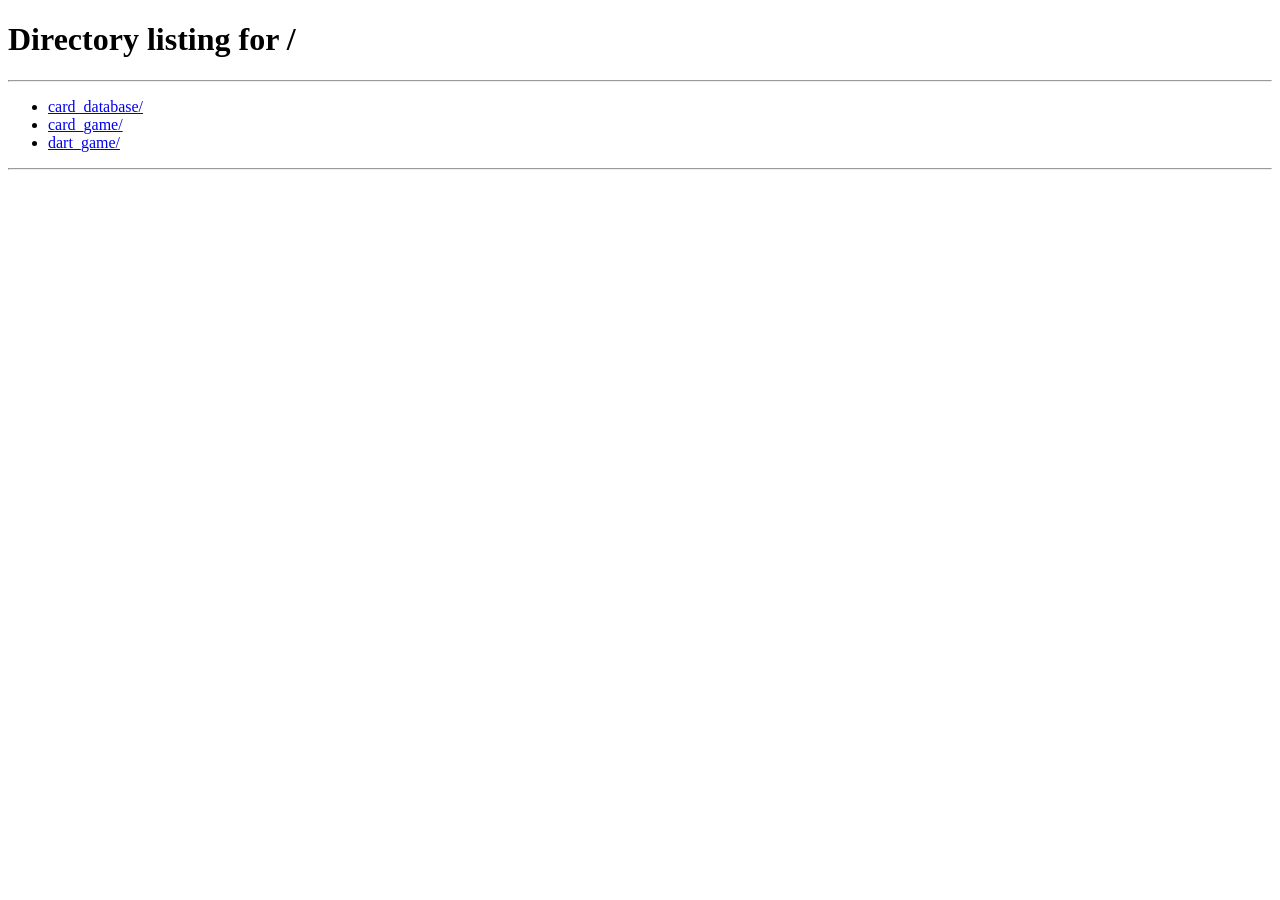
<file: card_game/app/static/game.html>
<!DOCTYPE html>
<html lang="en">

<head>
    <meta charset="UTF-8">
    <meta name="viewport" content="width=device-width, initial-scale=1.0">
    <title>Cause & Effect</title>
    <style>
        * {
            box-sizing: border-box;
            margin: 0;
            padding: 0;
        }

        body {
            background: #0d1117;
            color: #e6edf3;
            font-family: 'Segoe UI', sans-serif;
            overflow: hidden;
            width: 100vw;
            height: 100vh;
            height: 100dvh;
        }

        /* TABLE */
        #table {
            width: 100vw;
            height: 100vh;
            height: 100dvh;
            display: grid;
            grid-template-rows: auto 1fr;
            position: relative;
            background: radial-gradient(ellipse at center, #1a3a2a 0%, #0d1f15 60%, #060e09 100%);
        }

        #table::before {
            content: '';
            position: absolute;
            inset: 0;
            background: repeating-linear-gradient(45deg, transparent, transparent 40px, rgba(255, 255, 255, 0.008) 40px, rgba(255, 255, 255, 0.008) 41px);
            pointer-events: none;
        }

        /* TOP: opponents */
        #opponents-row {
            display: flex;
            justify-content: space-around;
            align-items: flex-start;
            padding: 14px 20px 0;
            gap: 16px;
            min-height: 180px;
        }

        /* CENTER: deck/nexus/graveyard */
        #center-zone {
            display: flex;
            align-items: center;
            justify-content: center;
            gap: 32px;
            padding: 8px;
        }

        #deck-pile,
        #graveyard-pile {
            width: 72px;
            height: 100px;
            border-radius: 8px;
            display: flex;
            flex-direction: column;
            align-items: center;
            justify-content: center;
            font-size: 0.7rem;
            color: #8b949e;
            gap: 4px;
            cursor: default;
        }

        #deck-pile {
            background: url('/static/dog.png') center/cover;
            border: 2px solid #30363d;
            position: relative;
        }

        #deck-pile .deck-count,
        .gy-count {
            position: absolute;
            bottom: -22px;
            font-size: 0.75rem;
            font-weight: bold;
            color: #58a6ff;
            white-space: nowrap;
        }

        #graveyard-pile {
            background: #161b22;
            border: 2px dashed #30363d;
            position: relative;
        }

        #nexus-zone {
            display: flex;
            gap: 10px;
            flex-wrap: wrap;
            align-items: center;
            justify-content: center;
            min-width: 160px;
            min-height: 110px;
            padding: 8px;
            border-radius: 12px;
            border: 2px solid rgba(255, 255, 255, 0.06);
            background: rgba(0, 0, 0, 0.2);
        }

        /* BOTTOM: your zone */
        #my-zone {
            display: flex;
            flex-direction: column;
            align-items: center;
            padding: 0 16px 12px;
            gap: 8px;
            overflow: hidden;
        }

        #my-info {
            display: flex;
            align-items: center;
            gap: 12px;
            font-size: 0.85rem;
        }

        #my-sequence-row {
            display: flex;
            gap: 6px;
            flex-wrap: wrap;
            justify-content: center;
            min-height: 36px;
        }

        #hand-row {
            display: flex;
            gap: 10px;
            justify-content: center;
            flex-wrap: nowrap;
            overflow: visible;
            padding: 14px 4px 4px;
        }

        /* PHASE BANNER */
        #phase-banner {
            background: rgba(13, 17, 23, 0.92);
            border: 1px solid #30363d;
            border-radius: 6px;
            padding: 4px 20px;
            font-size: 0.75rem;
            font-weight: 600;
            letter-spacing: 1px;
            text-align: center;
            z-index: 20;
            white-space: nowrap;
            margin: 0 auto 10px;
            width: fit-content;
            box-shadow: 0 4px 12px rgba(0,0,0,0.5);
        }

        #phase-banner.phase-cause {
            color: #f0883e;
            border-color: #f0883e44;
        }

        #phase-banner.phase-react {
            color: #58a6ff;
            border-color: #58a6ff44;
        }

        #phase-banner.phase-resolve {
            color: #bc8cff;
            border-color: #bc8cff44;
        }

        #phase-banner.phase-review {
            color: #3fb950;
            border-color: #3fb95044;
        }

        #phase-banner.phase-target {
            color: #ff7b72;
            border-color: #ff7b7244;
        }

        #phase-banner.phase-cost {
            color: #ffa657;
            border-color: #ffa65744;
        }

        /* CARDS — hand */
        .hand-card {
            width: 88px;
            height: 122px;
            border-radius: 10px;
            border: 2px solid #30363d;
            background: #161b22;
            display: flex;
            flex-direction: column;
            padding: 6px;
            cursor: pointer;
            transition: transform 0.15s, box-shadow 0.15s, border-color 0.15s, opacity 0.3s;
            position: relative;
            flex-shrink: 0;
            user-select: none;
        }

        .hand-card.unplayable {
            opacity: 0.3;
            filter: grayscale(80%);
            cursor: not-allowed;
            pointer-events: none;
        }

        .hand-card:hover {
            transform: translateY(-8px) scale(1.04);
            z-index: 10;
        }

        .hand-card.selected {
            border-color: #58a6ff;
            box-shadow: 0 0 14px #58a6ff88;
            transform: translateY(-10px);
        }

        .hand-card.selectable-cause {
            border-color: #f0883e;
            box-shadow: 0 0 8px #f0883e55;
        }

        .hand-card.selectable-react {
            border-color: #58a6ff;
            box-shadow: 0 0 8px #58a6ff55;
        }

        .hand-card.selectable-pitch {
            border-color: #ff7b72;
            box-shadow: 0 0 8px #ff7b7255;
            cursor: pointer;
        }

        .card-name-split {
            display: flex;
            flex-direction: column;
            gap: 2px;
            margin-bottom: 4px;
        }

        .name-react, .name-cause {
            font-size: 0.55rem;
            font-weight: 700;
            padding: 1px 4px;
            border-radius: 3px;
            white-space: nowrap;
            overflow: hidden;
            text-overflow: ellipsis;
            text-align: center;
        }

        .name-react {
            background: rgba(88, 166, 255, 0.15);
            color: #58a6ff;
            border: 1px solid rgba(88, 166, 255, 0.3);
        }

        .name-cause {
            background: rgba(240, 136, 62, 0.15);
            color: #f0883e;
            border: 1px solid rgba(240, 136, 62, 0.3);
        }

        .card-ability-block {
            flex: 1;
            display: flex;
            flex-direction: column;
            gap: 2px;
            overflow: hidden;
        }

        .ability-label {
            font-size: 0.55rem;
            font-weight: 700;
            letter-spacing: 0.8px;
            padding: 1px 4px;
            border-radius: 3px;
            display: inline-block;
            width: fit-content;
        }

        .ability-label.react {
            background: #1a3a5c;
            color: #58a6ff;
        }

        .ability-label.cause {
            background: #3a2800;
            color: #f0883e;
        }

        .ability-desc {
            font-size: 0.55rem;
            color: #8b949e;
            line-height: 1.3;
        }

        .ability-meta {
            font-size: 0.5rem;
            color: #555;
        }

        .card-divider {
            height: 1px;
            background: #30363d;
            margin: 3px 0;
        }

        /* CARDS — nexus */
        .nexus-card {
            width: 80px;
            height: 110px;
            border-radius: 10px;
            border: 2px solid #30363d;
            background: #161b22;
            display: flex;
            flex-direction: column;
            padding: 6px;
            position: relative;
            transition: box-shadow 0.3s;
        }

        .nexus-card.nexus-react {
            border-color: #58a6ff;
            box-shadow: 0 0 12px #58a6ff66;
        }

        .nexus-card.nexus-cause {
            border-color: #f0883e;
            box-shadow: 0 0 12px #f0883e66;
        }

        .nexus-card.resolving {
            animation: resolveFlash 0.6s ease-in-out 2;
        }

        .nexus-card.selectable-target {
            border-color: #ff7b72 !important;
            box-shadow: 0 0 14px #ff7b7299;
            cursor: pointer;
            animation: targetPulse 1s infinite;
        }

        @keyframes resolveFlash {

            0%,
            100% {
                filter: brightness(1);
            }

            50% {
                filter: brightness(2.5);
            }
        }

        @keyframes targetPulse {

            0%,
            100% {
                box-shadow: 0 0 14px #ff7b7299;
            }

            50% {
                box-shadow: 0 0 28px #ff7b72cc;
            }
        }

        .nexus-owner {
            font-size: 0.5rem;
            color: #8b949e;
            position: absolute;
            top: 3px;
            left: 5px;
        }

        .nexus-type-icon {
            position: absolute;
            top: 3px;
            right: 5px;
            font-size: 0.9rem;
        }

        .nexus-card-name {
            display: flex;
            flex-direction: column;
            gap: 2px;
            margin-top: 14px;
        }

        .nexus-ability-name {
            font-size: 0.55rem;
            color: #8b949e;
            margin-top: 2px;
        }

        /* CARDS — back (opponents + deck) */
        .card-back-container {
            position: relative;
            flex-shrink: 0;
        }

        .card-back {
            width: 68px;
            height: 94px;
            border-radius: 8px;
            border: 2px solid #30363d;
            background: url('/static/dog.png') center/cover #0d1f3a;
            flex-shrink: 0;
            box-shadow: 0 4px 8px rgba(0,0,0,0.3);
        }

        .hand-count-badge {
            position: absolute;
            top: -10px;
            right: -10px;
            background: #58a6ff;
            color: #000;
            width: 24px;
            height: 24px;
            border-radius: 50%;
            display: flex;
            align-items: center;
            justify-content: center;
            font-size: 0.8rem;
            font-weight: 800;
            border: 2px solid #0d1117;
            box-shadow: 0 2px 4px rgba(0,0,0,0.5);
            z-index: 5;
        }

        /* MINI CARDS — sequence */
        .mini-card {
            height: 28px;
            padding: 0 8px;
            border-radius: 5px;
            border: 1px solid #30363d;
            background: #161b22;
            font-size: 0.6rem;
            display: flex;
            align-items: center;
            cursor: pointer;
            white-space: nowrap;
            transition: border-color 0.15s, box-shadow 0.15s;
        }

        .mini-card.cause-mine {
            border-color: #f0883e55;
        }

        .mini-card.selectable-target {
            border-color: #ff7b72;
            box-shadow: 0 0 8px #ff7b7266;
            cursor: pointer;
            animation: targetPulse 1s infinite;
        }

        .mini-card.selectable-gy {
            border-color: #bc8cff;
            box-shadow: 0 0 8px #bc8cff66;
            cursor: pointer;
        }

        /* OPPONENT ZONE */
        .opp-zone {
            display: flex;
            flex-direction: column;
            align-items: center;
            gap: 8px;
            padding: 10px 14px;
            border-radius: 14px;
            border: 2px solid transparent;
            transition: border-color 0.3s, box-shadow 0.3s;
            background: rgba(0, 0, 0, 0.25);
        }

        .opp-zone.priority {
            border-color: #58a6ff;
            box-shadow: 0 0 20px #58a6ff55;
            animation: priorityPulse 1.4s infinite;
        }

        .opp-zone.active-turn {
            border-color: #f0883e;
            box-shadow: 0 0 14px #f0883e44;
        }

        .opp-zone.targetable {
            border-color: #ff7b72;
            box-shadow: 0 0 18px #ff7b7266;
            cursor: pointer;
            animation: targetPulse 1s infinite;
        }

        @keyframes priorityPulse {

            0%,
            100% {
                box-shadow: 0 0 20px #58a6ff55;
            }

            50% {
                box-shadow: 0 0 35px #58a6ffaa;
            }
        }

        @keyframes targetPulse {
            0%, 100% { box-shadow: 0 0 8px #ff7b7266; border-color: #ff7b72; }
            50% { box-shadow: 0 0 20px #ff7b72aa; border-color: #ff7b72ff; }
        }

        .selectable-target {
            border-color: #ff7b72 !important;
            cursor: pointer !important;
            animation: targetPulse 1s infinite !important;
            z-index: 50;
        }

        .opp-name {
            font-size: 0.75rem;
            font-weight: 700;
            color: #e6edf3;
        }

        .opp-backs {
            display: flex;
            gap: 4px;
            flex-wrap: wrap;
            justify-content: center;
        }

        .opp-sequence-row {
            display: flex;
            gap: 4px;
            flex-wrap: wrap;
            justify-content: center;
            min-height: 20px;
        }

        /* MY ZONE PRIORITY */
        #my-zone.priority {
            outline: 3px solid #58a6ff;
            outline-offset: 4px;
            border-radius: 14px;
            box-shadow: 0 0 24px #58a6ff44;
            animation: priorityPulse 1.4s infinite;
        }

        /* ACTION BAR — inline above hand */
        #action-bar {
            display: flex;
            justify-content: center;
            align-items: center;
            gap: 10px;
            padding: 6px 10px;
            background: rgba(0, 0, 0, 0.3);
            border-radius: 10px;
            border: 1px solid #21262d;
        }

        .btn {
            padding: 7px 18px;
            border-radius: 8px;
            border: none;
            font-size: 0.8rem;
            font-weight: 600;
            cursor: pointer;
            transition: opacity 0.15s, transform 0.1s;
            letter-spacing: 0.5px;
        }

        .btn:disabled {
            opacity: 0.28;
            cursor: not-allowed;
            transform: none;
        }

        .btn:not(:disabled):hover {
            transform: translateY(-2px);
        }

        .btn-play {
            background: #58a6ff;
            color: #000;
        }

        .btn-play.causing {
            background: #f0883e;
        }

        .btn-pass {
            background: #4a1c1f;
            color: #ff7b72;
            border: 1px solid #7a2b30;
        }

        .btn-end {
            background: #3fb950;
            color: #000;
        }

        #action-label {
            font-size: 0.7rem;
            color: #8b949e;
            padding: 0 8px;
        }

        /* EVENT LOG OVERLAY */
        #event-log {
            position: fixed;
            bottom: 60px; /* Above the action bar / hand */
            left: 20px;
            z-index: 100;
            display: flex;
            flex-direction: column;
            align-items: flex-start;
            gap: 10px;
            pointer-events: none;
            width: 320px;
        }

        .log-item {
            background: rgba(13, 17, 23, 0.95);
            border-left: 4px solid #bc8cff;
            border-radius: 6px;
            padding: 10px 14px;
            box-shadow: 0 4px 15px rgba(0, 0, 0, 0.5);
            color: #e6edf3;
            font-size: 0.85rem;
            animation: slideInRight 0.3s cubic-bezier(0.175, 0.885, 0.32, 1.275);
            transition: opacity 0.4s, transform 0.4s;
            max-width: 100%;
        }

        .log-item.pitch {
            border-left-color: #ff7b72;
        }

        .log-item.success {
            border-left-color: #3fb950;
        }

        .log-item.countered {
            border-left-color: #8b949e;
            text-decoration: line-through;
        }

        .log-item.fade-out {
            opacity: 0;
            transform: translateY(-10px);
        }

        @keyframes slideInRight {
            from {
                opacity: 0;
                transform: translateX(-30px);
            }
            to {
                opacity: 1;
                transform: translateX(0);
            }
        }
        
        /* TOP LEFT CONTROLS */
        #top-controls {
            position: absolute;
            top: 14px;
            left: 14px;
            z-index: 200;
        }

        .btn-quit {
            background: rgba(13, 17, 23, 0.8);
            color: #8b949e;
            border: 1px solid #30363d;
            padding: 6px 12px;
            border-radius: 6px;
            font-size: 0.7rem;
            cursor: pointer;
            transition: all 0.2s ease;
        }

        .btn-quit:hover {
            background: #4a1c1f;
            color: #ff7b72;
            border-color: #7a2b30;
        }

        /* DIVERSIFY PICK overlay */
        #snatch-overlay {
            position: fixed;
            inset: 0;
            background: rgba(0, 0, 0, 0.8);
            z-index: 90;
            display: none;
            flex-direction: column;
            align-items: center;
            justify-content: center;
            gap: 16px;
        }

        #snatch-overlay.visible {
            display: flex;
        }

        #snatch-title {
            font-size: 1.2rem;
            font-weight: 700;
            color: #58a6ff;
        }

        #snatch-cards,
        #gy-cards {
            display: flex;
            gap: 14px;
            flex-wrap: wrap;
            justify-content: center;
            max-width: 90vw;
            max-height: 70vh;
            overflow-y: auto;
            padding: 10px;
        }

        /* GY TARGET overlay */
        #gy-overlay {
            position: fixed;
            inset: 0;
            background: rgba(0, 0, 0, 0.85);
            z-index: 110;
            display: none;
            flex-direction: column;
            align-items: center;
            justify-content: center;
            gap: 16px;
        }

        #gy-overlay.visible {
            display: flex;
        }

        #gy-title {
            font-size: 1.2rem;
            font-weight: 700;
            color: #bc8cff;
        }

        /* SVG arrows */
        #arrow-svg {
            position: fixed;
            inset: 0;
            pointer-events: none;
            z-index: 50;
            width: 100vw;
            height: 100vh;
        }

        .targeting-arrow {
            stroke: #bc8cff;
            stroke-width: 3;
            fill: none;
            stroke-dasharray: 6;
            animation: dash 1s linear infinite;
            filter: drop-shadow(0 0 5px #bc8cff);
        }

        @keyframes dash {
            to {
                stroke-dashoffset: -12;
            }
        }

        /* TOAST */
        #toast-container {
            position: fixed;
            top: 14px;
            right: 14px;
            z-index: 200;
            display: flex;
            flex-direction: column;
            gap: 6px;
        }

        .toast {
            padding: 8px 14px;
            border-radius: 8px;
            font-size: 0.78rem;
            background: #21262d;
            border: 1px solid #30363d;
            animation: fadeIn 0.3s ease;
        }

        @keyframes fadeIn {
            from {
                opacity: 0;
                transform: translateX(20px);
            }

            to {
                opacity: 1;
                transform: none;
            }
        }

        .toast-disconnect {
            border-color: #ff7b72;
            color: #ff7b72;
        }

        .toast-reconnect {
            border-color: #3fb950;
            color: #3fb950;
        }

        /* COST PROMPT */
        #cost-bar {
            position: absolute;
            bottom: 56px;
            left: 50%;
            transform: translateX(-50%);
            background: rgba(13, 17, 23, 0.95);
            border: 1px solid #f0883e;
            border-radius: 10px;
            padding: 8px 16px;
            z-index: 40;
            display: none;
            flex-direction: column;
            align-items: center;
            gap: 6px;
            font-size: 0.75rem;
            color: #f0883e;
        }

        #cost-bar.visible {
            display: flex;
        }

        /* GY pile top card */
        .gy-top {
            width: 72px;
            height: 100px;
            border-radius: 8px;
            border: 2px solid #30363d;
            background: #161b22;
            display: flex;
            flex-direction: column;
            align-items: center;
            justify-content: center;
            font-size: 0.62rem;
            color: #8b949e;
            text-align: center;
            padding: 4px;
        }

        .gy-top.selectable-target {
            border-color: #bc8cff;
            box-shadow: 0 0 8px #bc8cff66;
            cursor: pointer;
            animation: targetPulse 1s infinite;
        }

        /* Responsive Layout - Mobile */
        @media screen and (max-width: 768px) {
            #opponents-row {
                padding: 40px 5px 0; /* Add top padding so it doesn't overlap the quit button */
                gap: 8px;
                min-height: auto;
                flex-wrap: wrap; /* Wrap opponents if space is tight */
                justify-content: center;
            }

            .opp-zone {
                padding: 4px 6px;
                gap: 2px;
                width: 45vw; /* Fixed relative width to fit 2 across usually */
                max-width: 140px;
            }

            .card-back {
                width: 10vw;
                height: 14vw;
                max-width: 48px;
                max-height: 68px;
            }

            .mini-card {
                height: 20px;
                padding: 0 4px;
                font-size: 0.5rem;
            }

            #center-zone {
                gap: 8px;
                padding: 2px;
                flex-wrap: wrap; /* Allow nexus to break onto new line */
            }

            #deck-pile, #graveyard-pile, .gy-top {
                width: 13vw;
                height: 18vw;
                max-width: 54px;
                max-height: 76px;
                font-size: 0.55rem;
            }

            #nexus-zone {
                min-width: 50vw;
                min-height: 80px;
                padding: 4px;
            }

            .nexus-card {
                width: 14vw;
                height: 19vw;
                max-width: 60px;
                max-height: 84px;
                padding: 3px;
            }

            .nexus-card-name {
                margin-top: 6px;
            }

            .nexus-ability-name {
                font-size: 0.45rem;
                white-space: nowrap;
                overflow: hidden;
                text-overflow: ellipsis;
            }

            #my-zone {
                padding: 0 4px max(24px, env(safe-area-inset-bottom));
            }

            #hand-row {
                gap: 4px;
                padding: 8px 2px 2px;
                overflow-x: auto; /* Let hand scroll if too many cards */
                width: 100vw;
                justify-content: flex-start;
            }

            .hand-card {
                width: 18vw;
                height: 25vw;
                min-width: 65px;
                min-height: 90px;
                max-width: 88px;
                max-height: 122px;
                padding: 4px;
            }

            .name-react, .name-cause {
                font-size: 0.5rem;
                padding: 1px 2px;
            }

            .ability-label {
                font-size: 0.45rem;
                padding: 1px 2px;
            }

            .ability-desc {
                font-size: 0.45rem;
                line-height: 1.1;
                display: -webkit-box;
                -webkit-line-clamp: 3;
                -webkit-box-orient: vertical;
                overflow: hidden;
            }
            
            .ability-meta {
                display: none; /* Hide targeting metadata on mobile to save space */
            }

            #action-bar {
                padding: 4px 6px;
                gap: 6px;
                flex-wrap: wrap;
                width: 95vw;
            }

            .btn {
                padding: 6px 10px;
                font-size: 0.7rem;
                flex: 1; /* Stretch buttons to fill bar */
            }

            #event-log {
                width: 60vw;
                bottom: 120px; /* Push above action bar */
                left: 10px;
            }

            .log-item {
                font-size: 0.65rem;
                padding: 6px 8px;
            }
            
            #top-controls {
                top: 8px;
                left: 8px;
            }
            
            #top-controls {
                top: 8px;
                left: 8px;
            }
        }
    </style>
</head>

<body>

    <!-- Top Left Controls -->
    <div id="top-controls">
        <button class="btn-quit" onclick="quitToMenu()">◀ Quit to Menu</button>
        <span style="color: #8b949e; font-size: 0.7rem; margin-left: 10px;">v1.2.3</span>
    </div>

    <!-- SVG targeting arrows -->
    <!-- ... stays same ... -->
    <svg id="arrow-svg" xmlns="http://www.w3.org/2000/svg">
        <defs>
            <marker id="arrowhead" markerWidth="10" markerHeight="7" refX="9" refY="3.5" orient="auto">
                <polygon points="0 0, 10 3.5, 0 7" fill="#bc8cff" />
            </marker>
        </defs>
    </svg>

    <!-- Main table -->
    <div id="table">
        <!-- Opponents row -->
        <div id="opponents-row"></div>

        <!-- Center zone -->
        <div>
            <!-- Phase banner moved here -->
            <div id="phase-banner">LOADING...</div>
            <div id="center-zone">
            <div id="deck-pile">
                <div class="deck-count" id="deck-count">0</div>
            </div>
            <div id="nexus-zone"></div>
            <div id="graveyard-pile" title="Graveyard">
                <div id="gy-top-card"></div>
                <div class="gy-count" id="gy-count">0</div>
            </div>
            </div>
        </div>

        <!-- My zone -->
        <div id="my-zone">
            <div id="my-info">
                <span id="my-name" style="font-weight:700;font-size:0.9rem;"></span>
                <span id="my-cause-label" style="font-size:0.7rem;color:#8b949e;"></span>
            </div>
            <div id="my-sequence-row"></div>
            <!-- Action buttons above hand -->
            <div id="action-bar">
                <span id="action-label"></span>
                <button class="btn btn-play" id="play-btn" disabled>PLAY</button>
                <button class="btn btn-pass" id="pass-btn" disabled>PASS</button>
                <button class="btn btn-pass" id="cancel-btn" style="display:none;background:#442d2d;color:#ff7b72;border-color:#6e3636;">CANCEL</button>
                <button class="btn btn-pass" id="skip-btn" style="display:none;background:#2d443e;color:#72ffcc;border-color:#366e5a;">MOVE TO RESOLUTION</button>
                <button class="btn btn-end" id="end-btn" disabled style="display:none;">START NEXT TURN</button>
            </div>
            <div id="hand-row"></div>
        </div>
    </div>

    <!-- Cost prompt bar -->
    <div id="cost-bar">
        <span id="cost-label">Pay a cost to play this card:</span>
        <div id="cost-options" style="display:flex;gap:8px;"></div>
    </div>

    <!-- Event Log -->
    <div id="event-log"></div>

    <!-- Vacuum pick overlay -->
    <div id="snatch-overlay">
        <div id="snatch-title">⚡ VACUUM — Pick a card to take</div>
        <div id="snatch-cards"></div>
    </div>

    <!-- Graveyard target overlay -->
    <div id="gy-overlay">
        <div id="gy-title">🎯 Select target from Graveyard...</div>
        <div id="gy-cards"></div>
        <button class="btn btn-pass" onclick="hideGyOverlay()">CANCEL</button>
    </div>

    <!-- Toast container -->
    <div id="toast-container"></div>

    <script>
        console.log("Cause & Effect UI v1.2.2 Loading...");
        const code = new URLSearchParams(location.search).get('code');
        const token = localStorage.getItem('cause_effect_token');
        if (!token) { location.href = '/'; }

        const protocol = location.protocol === 'https:' ? 'wss:' : 'ws:';
        const ws = new WebSocket(`${protocol}//${location.host}/ws/${code}/${token}`);

        let gameState = null;
        let selectedCardIdx = -1;
        let cardData = {};  // from cards.json keyed by ability name
        let prevEventHistoryLen = 0;
        let resQueue = [];  // resolution animation queue
        let resPlaying = false;

        // Fetch card definitions for rich display
        fetch('/static/cards.json').then(r => r.json()).then(d => {
            cardData = d.abilities || {};
        });

        ws.onmessage = e => {
            const data = JSON.parse(e.data);
            if (data.type === 'STATE_UPDATE') {
                const prev = gameState;
                gameState = data.state;
                console.log("STATE UPDATE [v1.2.3]:", gameState.current_phase, "MyTurn:", (gameState.active_player_idx === gameState.players.findIndex(p => p.external_id === token)));
                handleStateUpdate(prev, gameState);
            } else if (data.type === 'PLAYER_DISCONNECTED') {
                showToast(`⚠ ${data.player_name} disconnected`, 'toast-disconnect');
            } else if (data.type === 'PLAYER_RECONNECTED') {
                showToast(`✓ ${data.player_name} reconnected`, 'toast-reconnect');
            }
        };

        function handleStateUpdate(prev, state) {
            // Queue resolution animations for new effect events
            if (gameState.event_history) {
                const newLen = gameState.event_history.length;
                if (newLen > prevEventHistoryLen) {
                    const newLines = gameState.event_history.slice(prevEventHistoryLen);
                    newLines.forEach(line => {
                        const cleanLine = line.replace(/\u001b\[[0-9;]*m/g, '').trim();
                        if (cleanLine.startsWith('[SUCCESS]')) {
                            resQueue.push({text: cleanLine.replace('[SUCCESS]', '').trim(), type: 'success'});
                        } else if (cleanLine.startsWith('->')) {
                            resQueue.push({text: cleanLine.replace('->', '').trim(), type: 'pitch'});
                        } else if (cleanLine.startsWith('[COUNTERED]')) {
                            resQueue.push({text: cleanLine.replace('[COUNTERED]', '').trim(), type: 'countered'});
                        }
                    });
                    prevEventHistoryLen = newLen;
                }
            }
            renderGame();
            playResolutionQueue();
        }

        function playResolutionQueue() {
            if (resPlaying || resQueue.length === 0) return;
            resPlaying = true;
            const processNext = () => {
                if (resQueue.length === 0) {
                    resPlaying = false;
                    return;
                }
                const item = resQueue.shift();
                showLogItem(item);
                // Wait a short time before popping the next item so they stack nicely
                setTimeout(processNext, 400);
            };
            processNext();
        }

        function showLogItem(item) {
            const container = document.getElementById('event-log');
            if(!container) return;
            const el = document.createElement('div');
            el.className = `log-item ${item.type}`;
            
            let prefix = '';
            if (item.type === 'success') prefix = '⚡ ';
            if (item.type === 'pitch') prefix = '💰 ';
            if (item.type === 'countered') prefix = '❌ ';
            
            el.innerHTML = `<strong>${prefix}</strong> ${item.text}`;
            container.appendChild(el);
            
            // Auto fade out
            setTimeout(() => {
                el.classList.add('fade-out');
                setTimeout(() => el.remove(), 400);
            }, 3000);
        }

        function showGyOverlay() {
            document.getElementById('gy-overlay').classList.add('visible');
        }
        function hideGyOverlay() {
            document.getElementById('gy-overlay').classList.remove('visible');
        }

        /* ─── MAIN RENDER ─── */
        function renderGame() {
            if (!gameState) return;
            const myIdx = gameState.players.findIndex(p => p.external_id === token);
            const me = myIdx >= 0 ? gameState.players[myIdx] : null;
            const isMyTurn = me && gameState.players[gameState.active_player_idx]?.external_id === token;
            const hasPriority = me && gameState.players[gameState.priority_player_idx]?.external_id === token;
            if (gameState.current_phase !== 'RESOLUTION') console.log(`Rendering Phase: ${gameState.current_phase}, MyTurn: ${isMyTurn}, Priority: ${hasPriority}, Selected: ${selectedCardIdx}`);
            const phase = gameState.current_phase;

            renderPhaseBanner(phase, isMyTurn, hasPriority, gameState);
            renderOpponents(gameState, myIdx, me);
            renderCenter(gameState, me, myIdx);
            renderMyZone(gameState, me, myIdx, hasPriority, isMyTurn);
            renderActionBar(phase, isMyTurn, hasPriority, me);
            renderCostBar(gameState, me, myIdx);
            renderSnatchOverlay(gameState, me, myIdx);
            drawTargetingArrows(gameState, myIdx);

            if (gameState.game_over) {
                setTimeout(() => alert(`Game Over! Winner: ${gameState.winner_name}`), 300);
            }
        }

        /* ─── PHASE BANNER ─── */
        function renderPhaseBanner(phase, isMyTurn, hasPriority, gameState) {
            const b = document.getElementById('phase-banner');
            const labels = {
                DRAW: '🃏 DRAW PHASE', CAUSE_CARD_SELECTION: '✦ CAUSE PHASE',
                REACTION_SELECTION: '⚡ REACTION PHASE', TARGETING: '🎯 SELECT TARGET',
                PAYING_COSTS: '💰 PAY COST', RESOLUTION: '⚙ RESOLVING', REVIEW: '✔ REVIEW', SETUP: '⏳ SETUP'
            };
            let cls = '';
            if (phase === 'CAUSE_CARD_SELECTION') cls = 'phase-cause';
            else if (phase === 'REACTION_SELECTION') cls = 'phase-react';
            else if (phase === 'RESOLUTION') cls = 'phase-resolve';
            else if (phase === 'REVIEW') cls = 'phase-review';
            else if (phase === 'TARGETING') cls = 'phase-target';
            else if (phase === 'PAYING_COSTS') cls = 'phase-cost';
            b.className = cls;
            let txt = labels[phase] || phase;
            if (phase === 'CAUSE_CARD_SELECTION') txt += isMyTurn ? ' — YOUR TURN' : ` — ${gameState.players[gameState.active_player_idx]?.name}'s TURN`;
            if (phase === 'REACTION_SELECTION') txt += hasPriority ? ' — YOUR PRIORITY' : ` — ${gameState.players[gameState.priority_player_idx]?.name}'s PRIORITY`;
            b.textContent = txt;
        }

        /* ─── OPPONENTS ─── */
        function renderOpponents(gameState, myIdx, me) {
            const row = document.getElementById('opponents-row');
            row.innerHTML = '';
            const phase = gameState.current_phase;
            const pending = gameState.pending_action;
            const isMyTargetTurn = pending && me && gameState.players[pending.source_player_idx]?.external_id === token;

            gameState.players.forEach((p, idx) => {
                if (idx === myIdx) return;
                const zone = document.createElement('div');
                zone.className = 'opp-zone';
                zone.id = `opp-zone-${idx}`;
                const isPriority = gameState.priority_player_idx === idx && phase === 'REACTION_SELECTION';
                const isActive = gameState.active_player_idx === idx;
                if (isPriority) zone.classList.add('priority');
                else if (isActive) zone.classList.add('active-turn');

                const isTargetable = phase === 'TARGETING' && isMyTargetTurn &&
                    pending.requirements?.includes('PLAYER') && p.external_id !== token;
                if (isTargetable) {
                    zone.classList.add('targetable');
                    zone.onclick = () => sendAction('SET_TARGETS', { target_player_index: idx });
                }

                const handCount = Array.isArray(p.hand) ? p.hand.length : (p.hand || 0);
                let backs = '';
                if (handCount > 0) {
                    backs = `
                        <div class="card-back-container">
                            <div class="card-back"></div>
                            <div class="hand-count-badge">${handCount}</div>
                        </div>
                    `;
                }

                let causeHtml = '<div class="opp-sequence-row">';
                p.sequence.forEach((card, sIdx) => {
                    const isCauseTarget = phase === 'TARGETING' && isMyTargetTurn &&
                        (pending.requirements?.includes('ANY_CAUSE') ||
                            (pending.requirements?.includes('OPPONENT_CAUSE') && p.external_id !== token));
                    const tooltipText = `${card.name}\n\nCAUSE: ${card.cause_desc || ''}\n\nEFFECT: ${card.react_desc || ''}`;
                    causeHtml += `<div class="mini-card ${isCauseTarget ? 'selectable-target' : ''}"
        id="cause-${idx}-${sIdx}"
        title="${tooltipText}"
        onclick="event.stopPropagation();handleCauseTarget(${idx},${sIdx},'${card.id}')"
      >${card.name.split('/')[1] || card.name}</div>`;
                });
                causeHtml += '</div>';

                zone.innerHTML = `
      <div class="opp-name">${isPriority ? '⚡ ' : ''}${isActive ? '➡ ' : ''}${p.name}</div>
      <div class="opp-backs">${backs}</div>
      ${causeHtml}
    `;
                row.appendChild(zone);
            });
        }

        /* ─── CENTER: NEXUS / DECK / GRAVEYARD ─── */
        function renderCenter(gameState, me, myIdx) {
            // Deck count
            document.getElementById('deck-count').textContent = `${gameState.deck_count} cards`;

            // Graveyard top
            const gyEl = document.getElementById('gy-top-card');
            const gyCountEl = document.getElementById('gy-count');
            gyCountEl.textContent = gameState.graveyard ? gameState.graveyard.length : 0;

            if (gameState.graveyard && gameState.graveyard.length > 0) {
                const top = gameState.graveyard[gameState.graveyard.length - 1];
                const snatchPickIds = gameState.pending_action?.type === 'SNATCH_PICK'
                    ? (gameState.pending_action.pitched_card_ids || []) : [];
                const isMySP = gameState.pending_action?.type === 'SNATCH_PICK' &&
                    gameState.players[gameState.pending_action.source_player_idx]?.external_id === token;
                // GY target?
                const isMyTargetTurn = gameState.pending_action && me &&
                    gameState.players[gameState.pending_action.player_idx ?? gameState.pending_action.source_player_idx]?.external_id === token;
                const gyTargetable = gameState.current_phase === 'TARGETING' && isMyTargetTurn &&
                    gameState.pending_action.requirements?.includes('GRAVEYARD');
                const el = document.createElement('div');
                el.className = 'gy-top' + (gyTargetable ? ' selectable-target' : '');
                el.id = `gy-${top.id}`;
                el.title = `Liquidated (${gameState.graveyard.length})`;
                el.textContent = top.name;
                if (gyTargetable) {
                    el.onclick = () => {
                        populateGyOverlay(gameState);
                        showGyOverlay();
                    };
                }
                gyEl.innerHTML = '';
                gyEl.appendChild(el);
            } else {
                gyEl.innerHTML = '<div class="gy-top">Empty</div>';
            }

            // Nexus
            const nexus = document.getElementById('nexus-zone');
            nexus.innerHTML = '';
            const phase = gameState.current_phase;
            const pending = gameState.pending_action;
            const pendingIdx = pending ? (pending.player_idx !== undefined ? pending.player_idx : pending.source_player_idx) : -1;
            const isMyTargetTurn = pending && me &&
                gameState.players[pendingIdx]?.external_id === token;

            if (!gameState.nexus || gameState.nexus.length === 0) {
                nexus.innerHTML = '<span style="font-size:0.7rem;color:#30363d;">THE NEXUS</span>';
            } else {
                gameState.nexus.forEach((card, idx) => {
                    const sa = gameState.stack?.find(a => a.source_card_name === card.name);
                    const isReact = sa?.ability_type === 'react';
                    const isCause = sa?.ability_type === 'sequence';
                    const resolving = phase === 'RESOLUTION';
                    const nexusTargetable = phase === 'TARGETING' && isMyTargetTurn &&
                        pending.requirements?.includes('NEXUS_CARD');

                    const tooltipText = `${card.name}\n\nCAUSE: ${card.cause_desc || ''}\n\nEFFECT: ${card.react_desc || ''}`;

                    const el = document.createElement('div');
                    el.className = 'nexus-card' +
                        (isReact ? ' nexus-react' : isCause ? ' nexus-cause' : '') +
                        (resolving ? ' resolving' : '') +
                        (nexusTargetable ? ' selectable-target' : '');
                    el.id = `nexus-card-${card.id}`;
                    el.title = tooltipText;
                    if (nexusTargetable) el.onclick = () => sendAction('SET_TARGETS', { target_card_index: idx, target_zone: 'nexus' });

                    const abilityName = isReact ? card.react_name : (isCause ? card.cause_name : '');
                    
                    let pReactName = card.react_name || card.name.split('/')[0] || '';
                    let pCauseName = card.cause_name || card.name.split('/')[1] || '';
                    
                    el.innerHTML = `
        <span class="nexus-owner">${sa?.source_player_name || ''}</span>
        <span class="nexus-type-icon">${isReact ? '⚡' : isCause ? '✦' : ''}</span>
        <div class="nexus-card-name">
            <div class="${isReact ? 'name-react' : 'name-cause'}">${abilityName || card.name}</div>
        </div>
        ${abilityName ? `<div class="nexus-ability-name">${abilityName}</div>` : ''}
      `;
                    nexus.appendChild(el);
                });
            }
        }

        function checkAffordability(card, mode, me) {
            const def = cardData;
            if (!card || !def) return true;
            
            const reactDef = def[card.react_name] || {};
            const causeDef = def[card.cause_name] || {};
            const currentDef = mode === 'REACT' ? reactDef : causeDef;
            const tags = currentDef.tags || [];
            
            const hasTag = (name) => tags.some(t => t === name || (t && t.name === name));
            
            const isSever = hasTag('Sever');
            const isEntropy = hasTag('Entropy');
            const isChoice = hasTag('Choice');
            
            if (isSever && me.sequence.length === 0) return false;
            if (isEntropy && me.hand.length < 2) return false;
            if (isChoice) {
                const canSever = me.sequence.length > 0;
                const canEntropy = me.hand.length >= 2;
                if (!canSever && !canEntropy) return false;
            }
            return true;
        }

        /* ─── MY ZONE ─── */
        function renderMyZone(gameState, me, myIdx, hasPriority, isMyTurn) {
            if (!me) { document.getElementById('my-zone').innerHTML = ''; return; }
            const phase = gameState.current_phase;
            const pending = gameState.pending_action;
            const myZone = document.getElementById('my-zone');
            myZone.className = hasPriority && phase === 'REACTION_SELECTION' ? 'priority' : '';

            document.getElementById('my-name').textContent =
                (isMyTurn ? '➡ ' : '') + (hasPriority && phase === 'REACTION_SELECTION' ? '⚡ ' : '') + me.name;
            document.getElementById('my-cause-label').textContent =
                `Sequence: ${me.sequence.length} | Hand: ${Array.isArray(me.hand) ? me.hand.length : 0}`;

            // My sequence
            const spRow = document.getElementById('my-sequence-row');
            spRow.innerHTML = '';
            const pendingIdx = pending ? (pending.player_idx !== undefined ? pending.player_idx : pending.source_player_idx) : -1;
            const isMyTargetTurn = pending && gameState.players[pendingIdx]?.external_id === token;
            me.sequence.forEach((card, sIdx) => {
                const isSeverCost = phase === 'PAYING_COSTS' && isMyTargetTurn &&
                    (pending.requirements?.includes('Sever') || pending.requirements?.includes('REDACT_COST'));
                const isCauseTarget = phase === 'TARGETING' && isMyTargetTurn &&
                    (pending.requirements?.includes('ANY_CAUSE') || pending.requirements?.includes('OWN_CAUSE'));
                const tooltipText = `${card.name}\n\nCAUSE: ${card.cause_desc || ''}\n\nEFFECT: ${card.react_desc || ''}`;
                const el = document.createElement('div');
                el.id = `cause-${card.id}`;
                el.className = 'mini-card cause-mine' +
                    (isSeverCost || isCauseTarget ? ' selectable-target' : '');
                el.textContent = card.name.split('/')[1] || card.name;
                el.title = tooltipText;
                if (isSeverCost) el.onclick = () => sendAction('SET_COST', { cost_type: 'Sever', card_index: sIdx });
                else if (isCauseTarget) el.onclick = () => sendAction('SET_TARGETS', { target_card_index: sIdx, target_zone: 'sequence', target_player_index: myIdx });
                spRow.appendChild(el);
            });

            // Hand
            const handRow = document.getElementById('hand-row');
            handRow.innerHTML = '';
            if (!Array.isArray(me.hand)) return;

            const isSequencing = isMyTurn && phase === 'CAUSE_CARD_SELECTION';
            const isReacting = hasPriority && phase === 'REACTION_SELECTION';
            // Backend sends 'Entropy', 'Sever', 'Choice', or 'ENTROPY', 'SEVER'. Make it case-insensitive or check all.
            const reqs = pending?.requirements?.map(r => r.toUpperCase()) || [];
            const isEntropyCost = phase === 'PAYING_COSTS' && isMyTargetTurn && 
                                (reqs.includes('ENTROPY') || reqs.includes('EXTRA_ENTROPY'));
            const isEntropyResolving = pending?.type === 'RESOLUTION_ENTROPY' && isMyTargetTurn;

            me.hand.forEach((card, idx) => {
                const el = document.createElement('div');
                el.className = 'hand-card';
                const isSequencing = isMyTurn && phase === 'CAUSE_CARD_SELECTION';
                const isReacting = hasPriority && phase === 'REACTION_SELECTION';
                
                let isUnplayable = false;
                if (isSequencing) isUnplayable = !checkAffordability(card, 'CAUSE', me);
                if (isReacting) isUnplayable = !checkAffordability(card, 'REACT', me);

                if (idx === selectedCardIdx) el.classList.add('selected');
                if (isSequencing) el.classList.add('selectable-cause');
                if (isReacting) el.classList.add('selectable-react');
                if (isEntropyCost || isEntropyResolving) el.classList.add('selectable-pitch');
                if (isUnplayable) el.classList.add('unplayable');

                const showCause = phase !== 'REACTION_SELECTION';
                const showReact = phase !== 'CAUSE_CARD_SELECTION';
                const def = cardData;
                const reactDef = def[card.react_name] || {};
                const causeDef = def[card.cause_name] || {};
                const reactCost = (reactDef.tags || []).filter(t => ['Entropy', 'Sever', 'Choice'].includes(t)).join(', ');
                const causeCost = (causeDef.tags || []).filter(t => ['Entropy', 'Sever', 'Choice'].includes(t)).join(', ');
                const reactTargets = (reactDef.target_requirements || []).join(', ');
                const causeTargets = (causeDef.target_requirements || []).join(', ');

                let cReactName = card.react_name || card.name.split('/')[0] || '';
                let cCauseName = card.cause_name || card.name.split('/')[1] || '';

                el.innerHTML = `
      <div class="card-name-split">
        <div class="name-react">${cReactName}</div>
        <div class="name-cause">${cCauseName}</div>
      </div>
      <div class="card-ability-block">
        ${showReact ? `
          <span class="ability-label react">EFFECT</span>
          <div class="ability-desc">${card.react_desc || ''}</div>
          ${reactTargets ? `<div class="ability-meta">🎯 ${reactTargets}</div>` : ''}
          ${reactCost ? `<div class="ability-meta">💰 ${reactCost}</div>` : ''}
        `: ''}
        ${showReact && showCause ? '<div class="card-divider"></div>' : ''}
        ${showCause ? `
          <span class="ability-label cause">CAUSE</span>
          <div class="ability-desc">${card.cause_desc || ''}</div>
          ${causeTargets ? `<div class="ability-meta">🎯 ${causeTargets}</div>` : ''}
          ${causeCost ? `<div class="ability-meta">💰 ${causeCost}</div>` : ''}
        `: ''}
      </div>
    `;

                if (isUnplayable) {
                    el.onclick = null;
                } else if (isEntropyCost) {
                    el.onclick = () => sendAction('SET_COST', { cost_type: 'Entropy', card_index: idx });
                } else if (isEntropyResolving) {
                    el.onclick = () => sendAction('RESOLUTION_ENTROPY', { card_id: card.id });
                } else {
                    el.onclick = () => toggleSelect(idx);
                }
                handRow.appendChild(el);
            });
        }

        /* ─── ACTION BAR ─── */
        function renderActionBar(phase, isMyTurn, hasPriority, me) {
            const label = document.getElementById('action-label');
            const playBtn = document.getElementById('play-btn');
            const passBtn = document.getElementById('pass-btn');
            const cancelBtn = document.getElementById('cancel-btn');
            const skipBtn = document.getElementById('skip-btn');
            const endBtn = document.getElementById('end-btn');

            let canCause = isMyTurn && phase === 'CAUSE_CARD_SELECTION' && selectedCardIdx >= 0;
            let canReact = hasPriority && phase === 'REACTION_SELECTION' && selectedCardIdx >= 0;
            const canPass = hasPriority && phase === 'REACTION_SELECTION';
            
            // Check affordability
            let cannotAffordReason = null;
            if (canCause || canReact) {
                const selCard = me.hand[selectedCardIdx];
                const def = cardData;
                if (selCard && def) {
                    const reactDef = def[selCard.react_name] || {};
                    const causeDef = def[selCard.cause_name] || {};
                    const currentDef = canReact ? reactDef : causeDef;
                    const tags = currentDef.tags || [];
                    
                    const hasTag = (name) => tags.some(t => t === name || (t && t.name === name));
                    
                    const isSever = hasTag('Sever');
                    const isEntropy = hasTag('Entropy');
                    const isChoice = hasTag('Choice');
                    
                    if (isSever && me.sequence.length === 0) {
                        if (canReact) canReact = false;
                        if (canCause) canCause = false;
                        cannotAffordReason = "REQUIRES CARD IN SEVER SEQUENCE";
                    }
                    if (isEntropy && me.hand.length < 2) { 
                        if (canReact) canReact = false;
                        if (canCause) canCause = false;
                        cannotAffordReason = "REQUIRES ENTROPY DISCARD (NEED 2+ CARDS)";
                    }
                    if (isChoice) {
                        const canSever = me.sequence.length > 0;
                        const canEntropy = me.hand.length >= 2;
                        if (!canSever && !canEntropy) {
                            if (canReact) canReact = false;
                            if (canCause) canCause = false;
                            cannotAffordReason = "CANNOT AFFORD EITHER COST CHOICE";
                        }
                    }
                }
            }

            playBtn.disabled = !(canCause || canReact);
            passBtn.disabled = !canPass;
            
            const isMyPending = gameState.pending_action && gameState.players[gameState.pending_action.player_idx ?? gameState.pending_action.source_player_idx]?.external_id === token;
            const canCancel = (phase === 'TARGETING' || phase === 'PAYING_COSTS') && isMyPending;
            cancelBtn.style.display = canCancel ? '' : 'none';
            cancelBtn.disabled = !canCancel;
            cancelBtn.onclick = () => sendAction('CANCEL', {});

            const canSkip = phase === 'REACTION_SELECTION';
            skipBtn.style.display = canSkip ? '' : 'none';
            skipBtn.disabled = !canSkip;
            skipBtn.onclick = () => sendAction('SKIP_REACTIONS', {});
            
            if (canCause) {
                playBtn.classList.add('causing');
                playBtn.textContent = 'CAUSE CARD';
            } else {
                playBtn.classList.remove('causing');
                playBtn.textContent = 'EFFECT CARD';
            }
            
            playBtn.style.display = '';
            passBtn.style.display = '';
            endBtn.style.display = phase === 'REVIEW' && isMyTurn ? '' : 'none';
            endBtn.disabled = !(phase === 'REVIEW' && isMyTurn);

            if (phase === 'CAUSE_CARD_SELECTION' && isMyTurn)
                label.textContent = cannotAffordReason ? cannotAffordReason : (selectedCardIdx >= 0 ? 'CAUSE ↓' : 'Pick a card to sequence');
            else if (phase === 'REACTION_SELECTION' && hasPriority)
                label.textContent = cannotAffordReason ? cannotAffordReason : (selectedCardIdx >= 0 ? 'EFFECT or PASS ↓' : 'Select a card to effect, or pass');
            else if (phase === 'REVIEW' && isMyTurn)
                label.textContent = 'Turn complete —';
            else if (phase === 'TARGETING' && isMyTargetTurn) {
                const reqs = pending.requirements || [];
                label.textContent = `Select Target: ${reqs.join(' or ')}`;
            }
            else label.textContent = '';

            playBtn.onclick = () => {
                if (canCause) sendAction('CAUSE', { card_index: selectedCardIdx });
                else if (canReact) sendAction('REACT', { card_index: selectedCardIdx });
                selectedCardIdx = -1;
            };
            passBtn.onclick = () => sendAction('PASS', {});
            endBtn.onclick = () => sendAction('END_TURN', {});
        }

        /* ─── COST BAR ─── */
        function renderCostBar(gameState, me, myIdx) {
            const bar = document.getElementById('cost-bar');
            const pending = gameState.pending_action;

            const pendingIdx = pending ? (pending.player_idx !== undefined ? pending.player_idx : pending.source_player_idx) : -1;
            const isMyPending = pending && gameState.players[pendingIdx]?.external_id === token;

            if (gameState.current_phase === 'PAYING_COSTS' && isMyPending) {
                bar.classList.add('visible');
                const reqs = pending.requirements || [];
                document.getElementById('cost-label').textContent = `Pay cost: ${reqs.join(' or ')}`;
                document.getElementById('cost-options').innerHTML = '<button class="btn btn-pass" style="background:#442d2d;color:#ff7b72;border-color:#6e3636;" onclick="sendAction(\'CANCEL\', {})">CANCEL ACTION</button>';
            } else if (pending?.type === 'RESOLUTION_ENTROPY' && isMyPending) {
                bar.classList.add('visible');
                const reason = pending.is_snatch ? "Vacuum" : pending.card_name;
                document.getElementById('cost-label').textContent = `You must pitch a card for ${reason}!`;
                document.getElementById('cost-options').innerHTML = '';
            } else {
                bar.classList.remove('visible');
            }
        }

        /* ─── DIVERSIFY OVERLAY ─── */
        function renderSnatchOverlay(gameState, me, myIdx) {
            const ov = document.getElementById('snatch-overlay');
            const pending = gameState.pending_action;
            if (!pending || pending.type !== 'SNATCH_PICK' ||
                gameState.players[pending.source_player_idx]?.external_id !== token) {
                ov.classList.remove('visible');
                return;
            }
            ov.classList.add('visible');
            const container = document.getElementById('snatch-cards');
            container.innerHTML = '';
            const ids = pending.pitched_card_ids || [];
            const pitched = gameState.graveyard.filter(c => ids.includes(c.id));
            pitched.forEach(card => {
                const el = document.createElement('div');
                el.className = 'hand-card selectable-react';
                el.style.cssText = 'width:110px;height:150px;cursor:pointer;';
                el.innerHTML = `
      <div class="card-name-top">${card.name}</div>
      <div class="card-ability-block">
        <span class="ability-label react">EFFECT</span>
        <div class="ability-desc">${card.react_desc || ''}</div>
        <div class="card-divider"></div>
        <span class="ability-label cause">CAUSE</span>
        <div class="ability-desc">${card.cause_desc || ''}</div>
      </div>
    `;
                el.onclick = () => sendAction('SNATCH_PICK', { card_id: card.id });
                container.appendChild(el);
            });
        }

        /* ─── GRAVEYARD TARGET OVERLAY ─── */
        function populateGyOverlay(gameState) {
            const container = document.getElementById('gy-cards');
            container.innerHTML = '';
            
            if (!gameState.graveyard || gameState.graveyard.length === 0) return;

            // Group cards by name
            const grouped = {};
            // Iterate forwards so we keep the index of the most recent one
            gameState.graveyard.forEach((card, idx) => {
                if (!grouped[card.name]) {
                    grouped[card.name] = { count: 0, latestIndex: -1, name: card.name };
                }
                grouped[card.name].count++;
                grouped[card.name].latestIndex = idx;
            });

            // Get up to 5 unique card types, sorted by most recently added
            const uniqueCards = Object.values(grouped)
                .sort((a, b) => b.latestIndex - a.latestIndex)
                .slice(0, 5);

            uniqueCards.forEach(group => {
                const el = document.createElement('div');
                el.className = 'nexus-card selectable-target';
                el.style.cssText = 'width:90px;height:120px;cursor:pointer;position:relative;';
                el.innerHTML = `
        <div class="nexus-card-name">${group.name}</div>
        <div class="nexus-ability-name" style="margin-top:auto;">select</div>
        <div style="position:absolute;bottom:4px;right:6px;font-size:0.9rem;font-weight:bold;color:#bc8cff;">x${group.count}</div>
      `;
                el.onclick = () => {
                    hideGyOverlay();
                    sendAction('SET_TARGETS', { target_card_index: group.latestIndex, target_zone: 'graveyard' });
                };
                container.appendChild(el);
            });
        }

        /* ─── HELPERS ─── */
        function toggleSelect(idx) {
            selectedCardIdx = selectedCardIdx === idx ? -1 : idx;
            renderGame();
        }

        function sendAction(type, data) {
            ws.send(JSON.stringify({ action: type, ...data }));
        }

        function handleCauseTarget(playerIdx, cardIdx, cardId) {
            if (!gameState) return;
            const phase = gameState.current_phase;
            const pending = gameState.pending_action;
            if (phase === 'TARGETING' && pending &&
                gameState.players[pending.source_player_idx]?.external_id === token) {
                sendAction('SET_TARGETS', { target_card_index: cardIdx, target_zone: 'sequence', target_player_index: playerIdx });
            }
        }

        function clearArrows() {
            const svg = document.getElementById('arrow-svg');
            // Remove all paths but keep the defs marker
            Array.from(svg.querySelectorAll('path')).forEach(p => p.remove());
        }

        function drawTargetingArrows(gameState, myIdx) {
            clearArrows();
            if (!gameState || !gameState.stack || gameState.stack.length === 0) return;

            const svg = document.getElementById('arrow-svg');

            gameState.stack.forEach(action => {
                if (!action.target_card_id && !action.target_player_id) return;

                // Find source
                const sourceEl = document.getElementById(`nexus-card-${action.source_card_id}`);
                if (!sourceEl) return;

                // Find target
                let targetEl = null;

                if (action.target_card_id) {
                    targetEl = document.getElementById(`nexus-card-${action.target_card_id}`);
                    if (!targetEl) {
                        // Could be in a sequence
                        targetEl = document.getElementById(`cause-${action.target_card_id}`);
                    }
                    if (!targetEl) {
                        // Could be in graveyard
                        const gy = document.getElementById('gy-top');
                        if (gy && gameState.graveyard && gameState.graveyard.length > 0 &&
                            gameState.graveyard[gameState.graveyard.length - 1].id === action.target_card_id) {
                            targetEl = gy;
                        }
                    }
                } else if (action.target_player_id) {
                    const idx = gameState.players.findIndex(p => p.external_id === action.target_player_id);
                    if (idx >= 0 && idx !== myIdx) {
                        targetEl = document.getElementById(`opp-zone-${idx}`);
                    } else if (idx === myIdx) {
                        targetEl = document.getElementById('my-zone');
                    }
                }

                if (sourceEl && targetEl) {
                    const sRect = sourceEl.getBoundingClientRect();
                    const tRect = targetEl.getBoundingClientRect();

                    const sx = sRect.left + sRect.width / 2;
                    const sy = sRect.top + sRect.height / 2;
                    const tx = tRect.left + tRect.width / 2;
                    const ty = tRect.top + tRect.height / 2;

                    // Draw a bezier curve
                    const dx = tx - sx;
                    const dy = ty - sy;

                    // Control points for the curve
                    const cp1x = sx + dx * 0.2;
                    const cp1y = sy - 50;
                    const cp2x = sx + dx * 0.8;
                    const cp2y = ty - 50;

                    const path = document.createElementNS('http://www.w3.org/2000/svg', 'path');
                    path.setAttribute('d', `M ${sx} ${sy} C ${cp1x} ${cp1y}, ${cp2x} ${cp2y}, ${tx} ${ty}`);
                    path.setAttribute('class', 'targeting-arrow');
                    path.setAttribute('marker-end', 'url(#arrowhead)');
                    svg.appendChild(path);
                }
            });
        }

        window.addEventListener('resize', () => {
            if (gameState) {
                const myIdx = gameState.players.findIndex(p => p.external_id === token);
                drawTargetingArrows(gameState, myIdx);
            }
        });

        function showToast(msg, cls = 'toast-disconnect', dur = 4000) {
            const c = document.getElementById('toast-container');
            const t = document.createElement('div');
            t.className = `toast ${cls}`;
            t.textContent = msg;
            c.appendChild(t);
            setTimeout(() => t.remove(), dur);
        }

        function quitToMenu() {
            if (confirm("Are you sure you want to quit the game? Your AI will automatically pass your turns.")) {
                try {
                    ws.close();
                } catch (e) {}
                window.location.href = '/static/index.html';
            }
        }
    </script>
</body>

</html>
</file>
